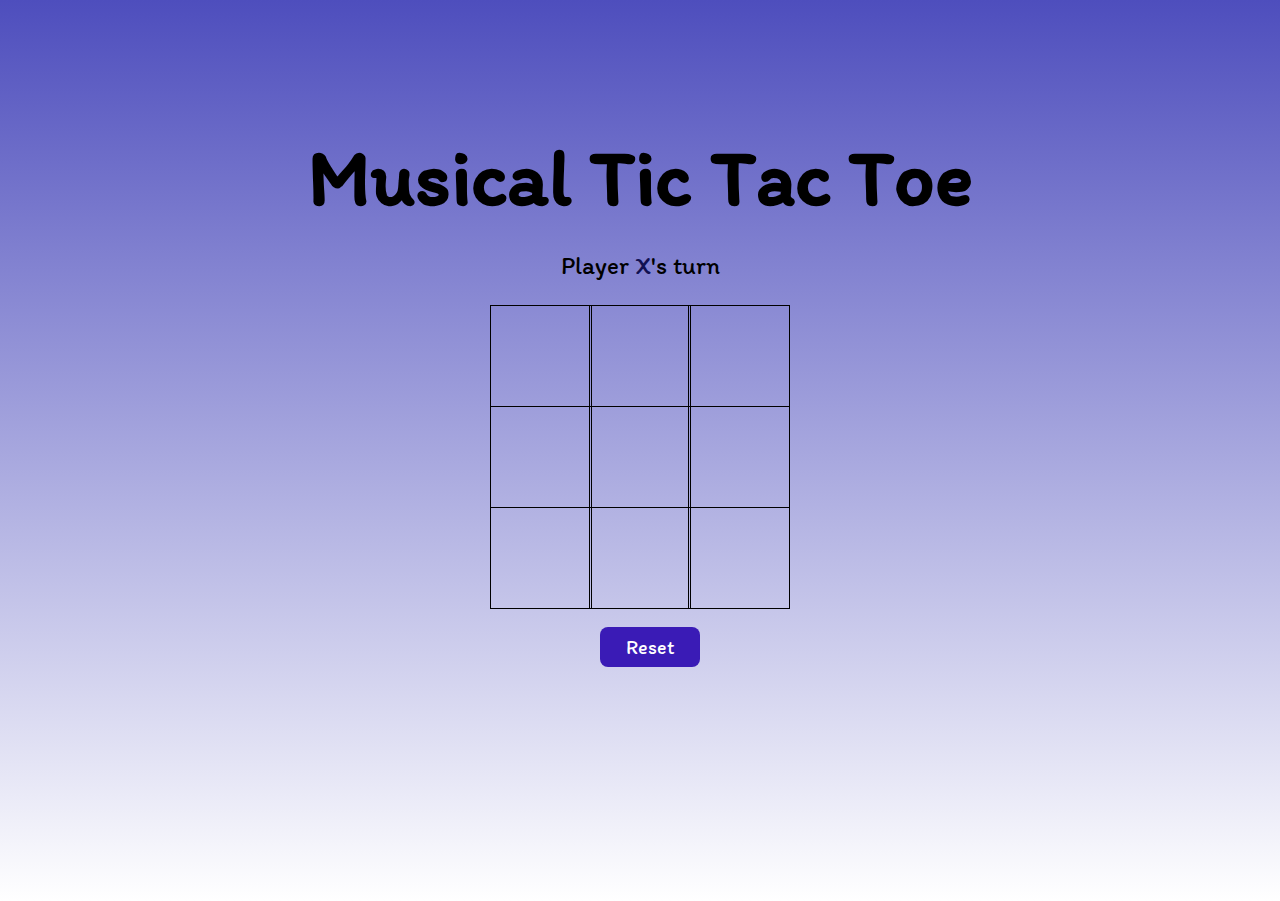
<file: index.html>
<html lang="en">
<head>
    <meta charset="UTF-8">
    <meta http-equiv="X-UA-Compatible" content="IE=edge">
    <meta name="viewport" content="width=device-width, initial-scale=1.0">
    <link rel="stylesheet" href="style.css">
    <link rel="preconnect" href="https://fonts.gstatic.com">
    <link href="https://fonts.googleapis.com/css2?family=Itim&display=swap" rel="stylesheet">
    <script src="./index.js"></script>
    <title>Tic-Tac-Toe</title>
</head>
<body>
    <main class="background">
        <section class="titleofpage">
            <h1>Musical Tic Tac Toe</h1>
        </section>
        <section class="display">
            Player <span class="display-player playerX">X</span>'s turn
        </section>
        <section class="container">
            <div class="tile"></div>
            <div class="tile"></div>
            <div class="tile"></div>
            <div class="tile"></div>
            <div class="tile"></div>
            <div class="tile"></div>
            <div class="tile"></div>
            <div class="tile"></div>
            <div class="tile"></div>
        </section>
        <section class="display announcer hide"></section>
        <section class="controlsofpage">
            <button id="reset">Reset</button>
        </section>
    </main>
</body>
</html>
</file>
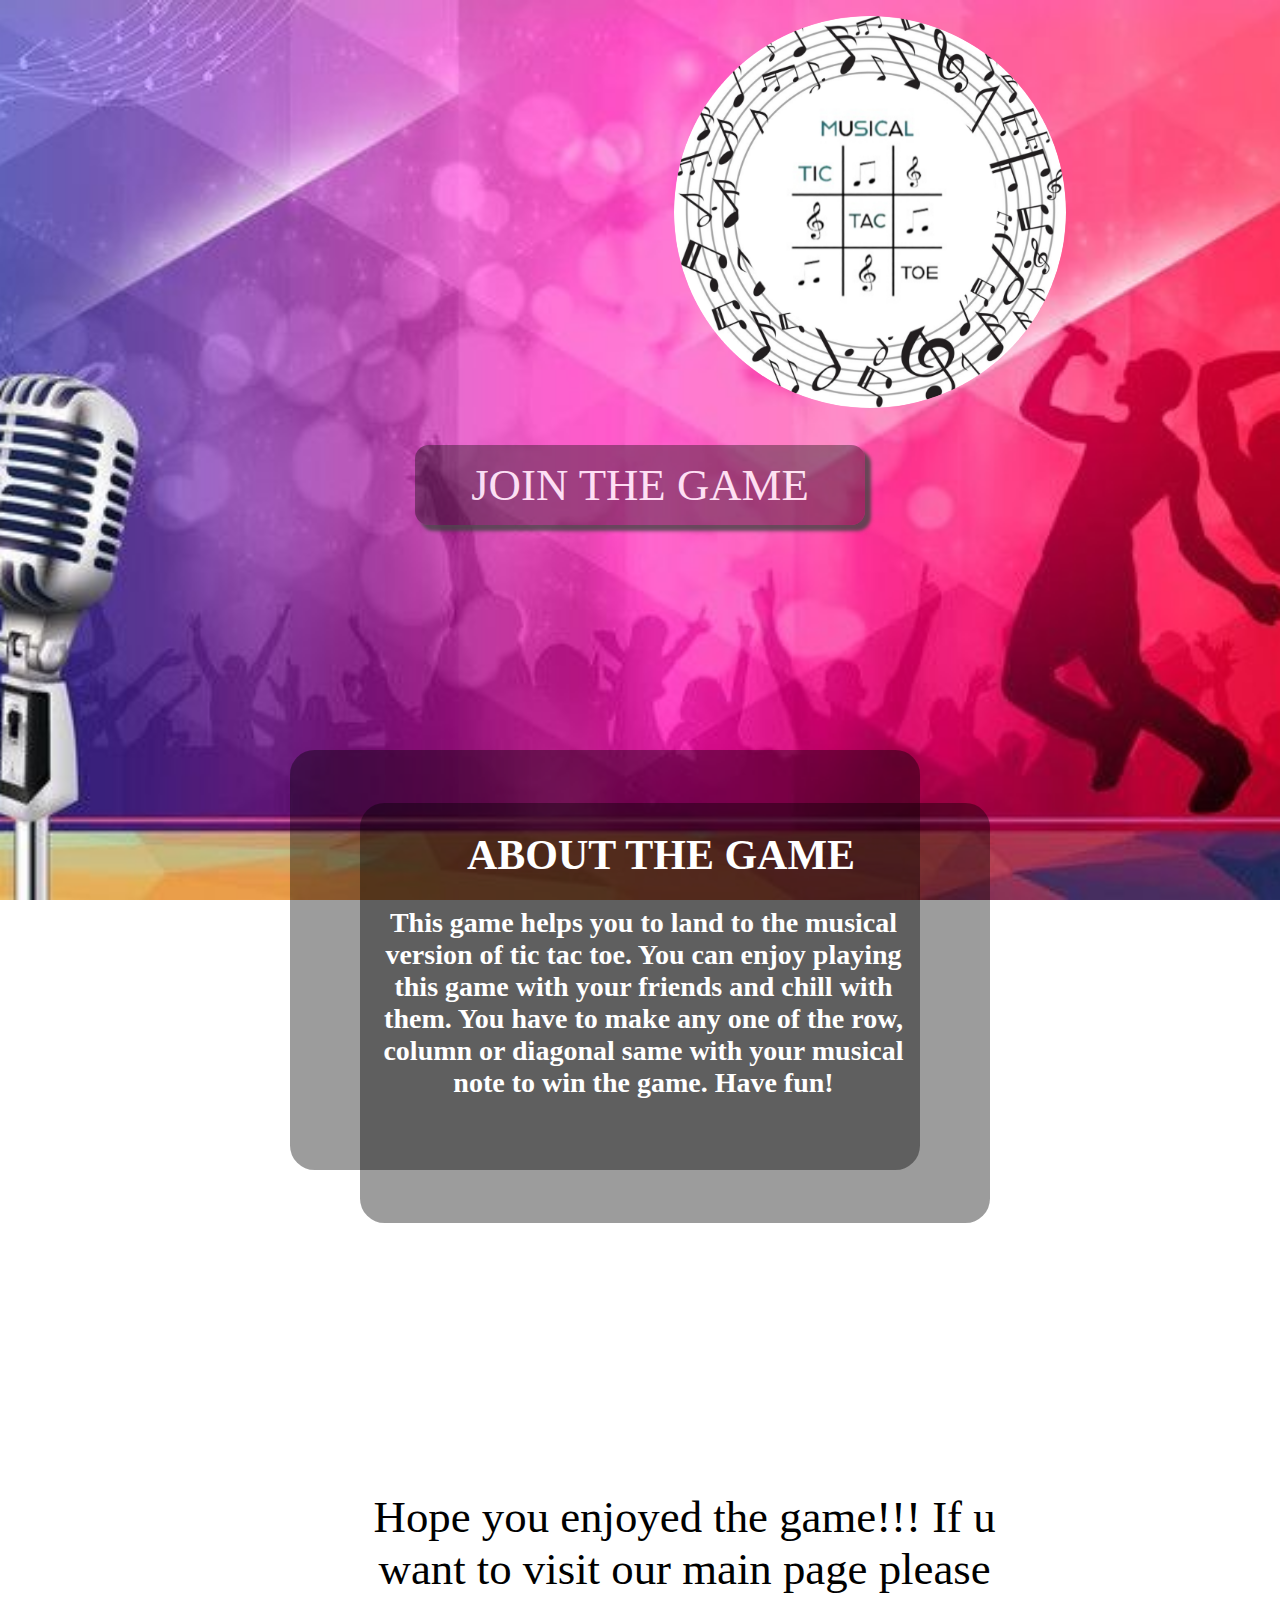
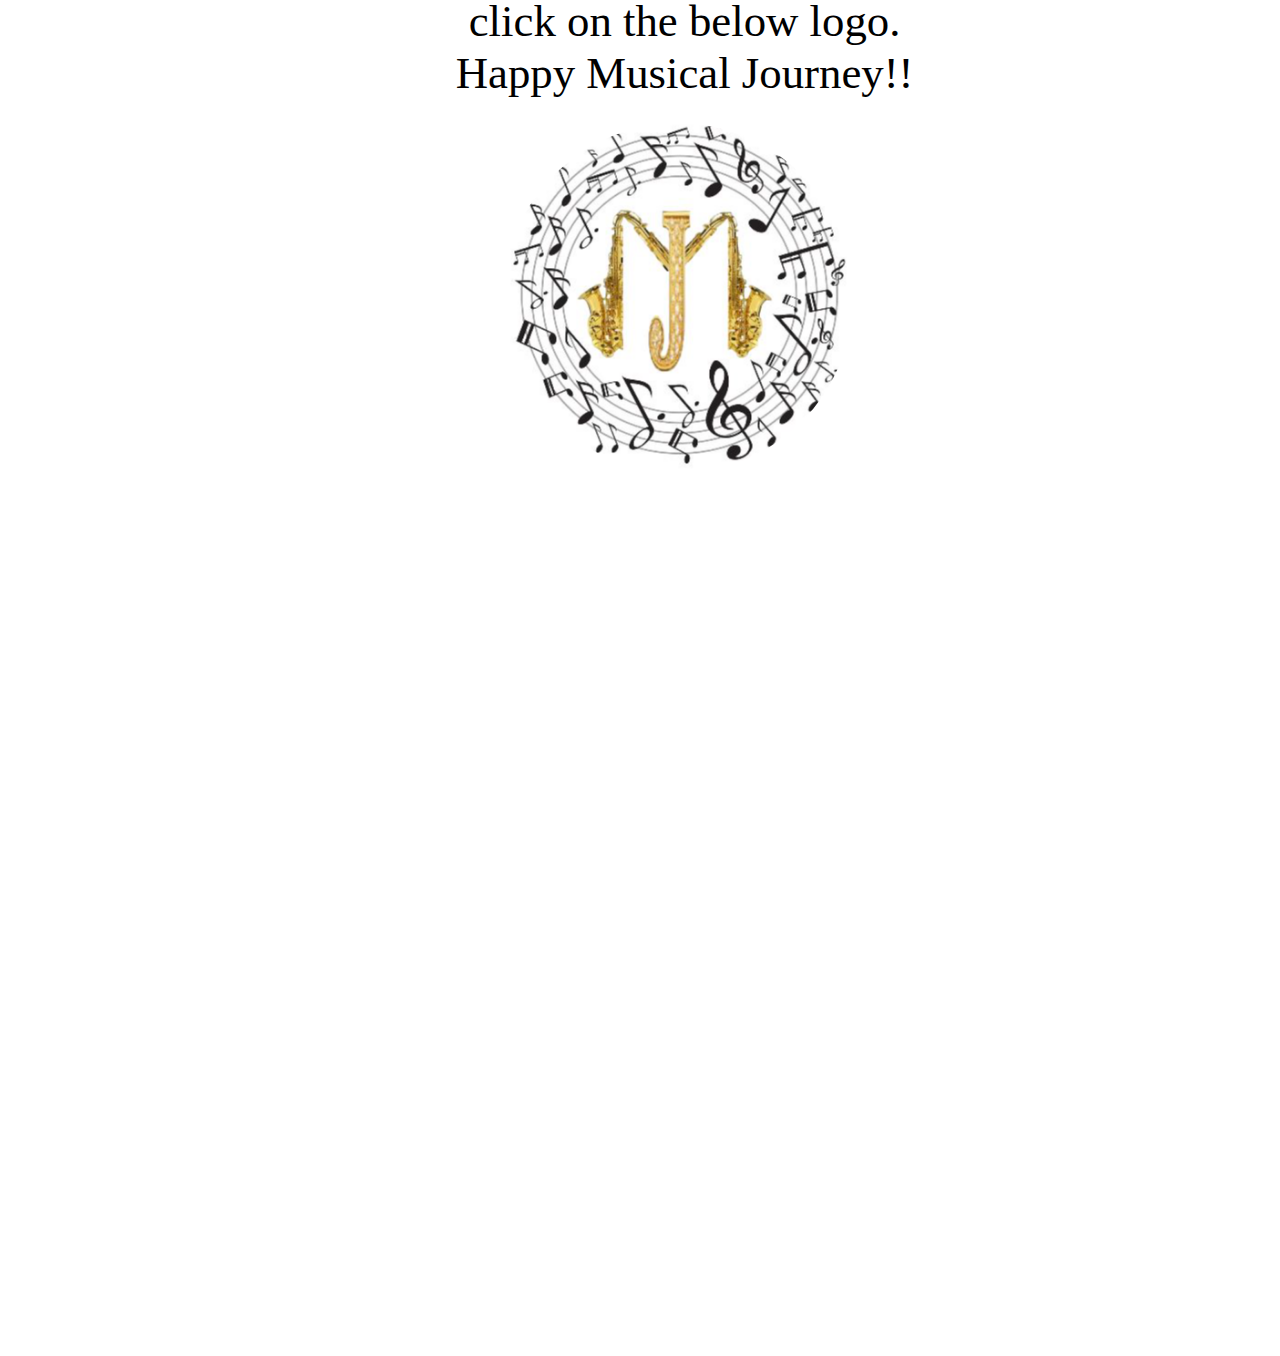
<file: antakshari.html>
<!DOCTYPE html>
<html lang="en">
<head>
    <meta charset="UTF-8">
    <meta http-equiv="X-UA-Compatible" content="IE=edge">
    <meta name="viewport" content="width=device-width, initial-scale=1.0">
    <title>AntakshariONE</title>
    <link rel="stylesheet" href="antakshari.css">
</head>
<body>
    <div id="imgc">
        <img src="Images/logo/tictac.png" class="AntakONE">
    </div>
    <div id="imgc2"><a href="index.html"><div class="create">JOIN THE GAME</div></a></div>

    

    <br><br><br><br><br>
    <br><br><br><br><br>

    <section>
        <div class="container" id="sec7">
        <div class="left">
            </div>
            <div class="right2">
                <div class="antaksharipage"> 
                    <h1 >ABOUT THE GAME</h1>
                    <h2 >This game helps you to land to the musical version of tic tac toe. You can enjoy playing this game with your friends and chill with them. You have to make any one of the row, column or diagonal same with your musical note to win the game. Have fun! </h2></div>
            </div>
            </div>
         </div>
        </div>
    </section>



    <br><br>
    <br><br><br> 
    <br><br><br><br><br>
    <br><br><br> 
    <br><br><br><br><br>






<div class="AntakFinal">Hope you enjoyed the game!!!
    If u want to visit our main page please click on the below logo.<br>
    Happy Musical Journey!! </div>
<br><br>
    <div class="FinalImage">
        <a href="final.html">  
        <img src="Images/logo.png" class="FinalKHTM" id="FinalKHTM"></a>
    </div>
</body>
</html>
</file>
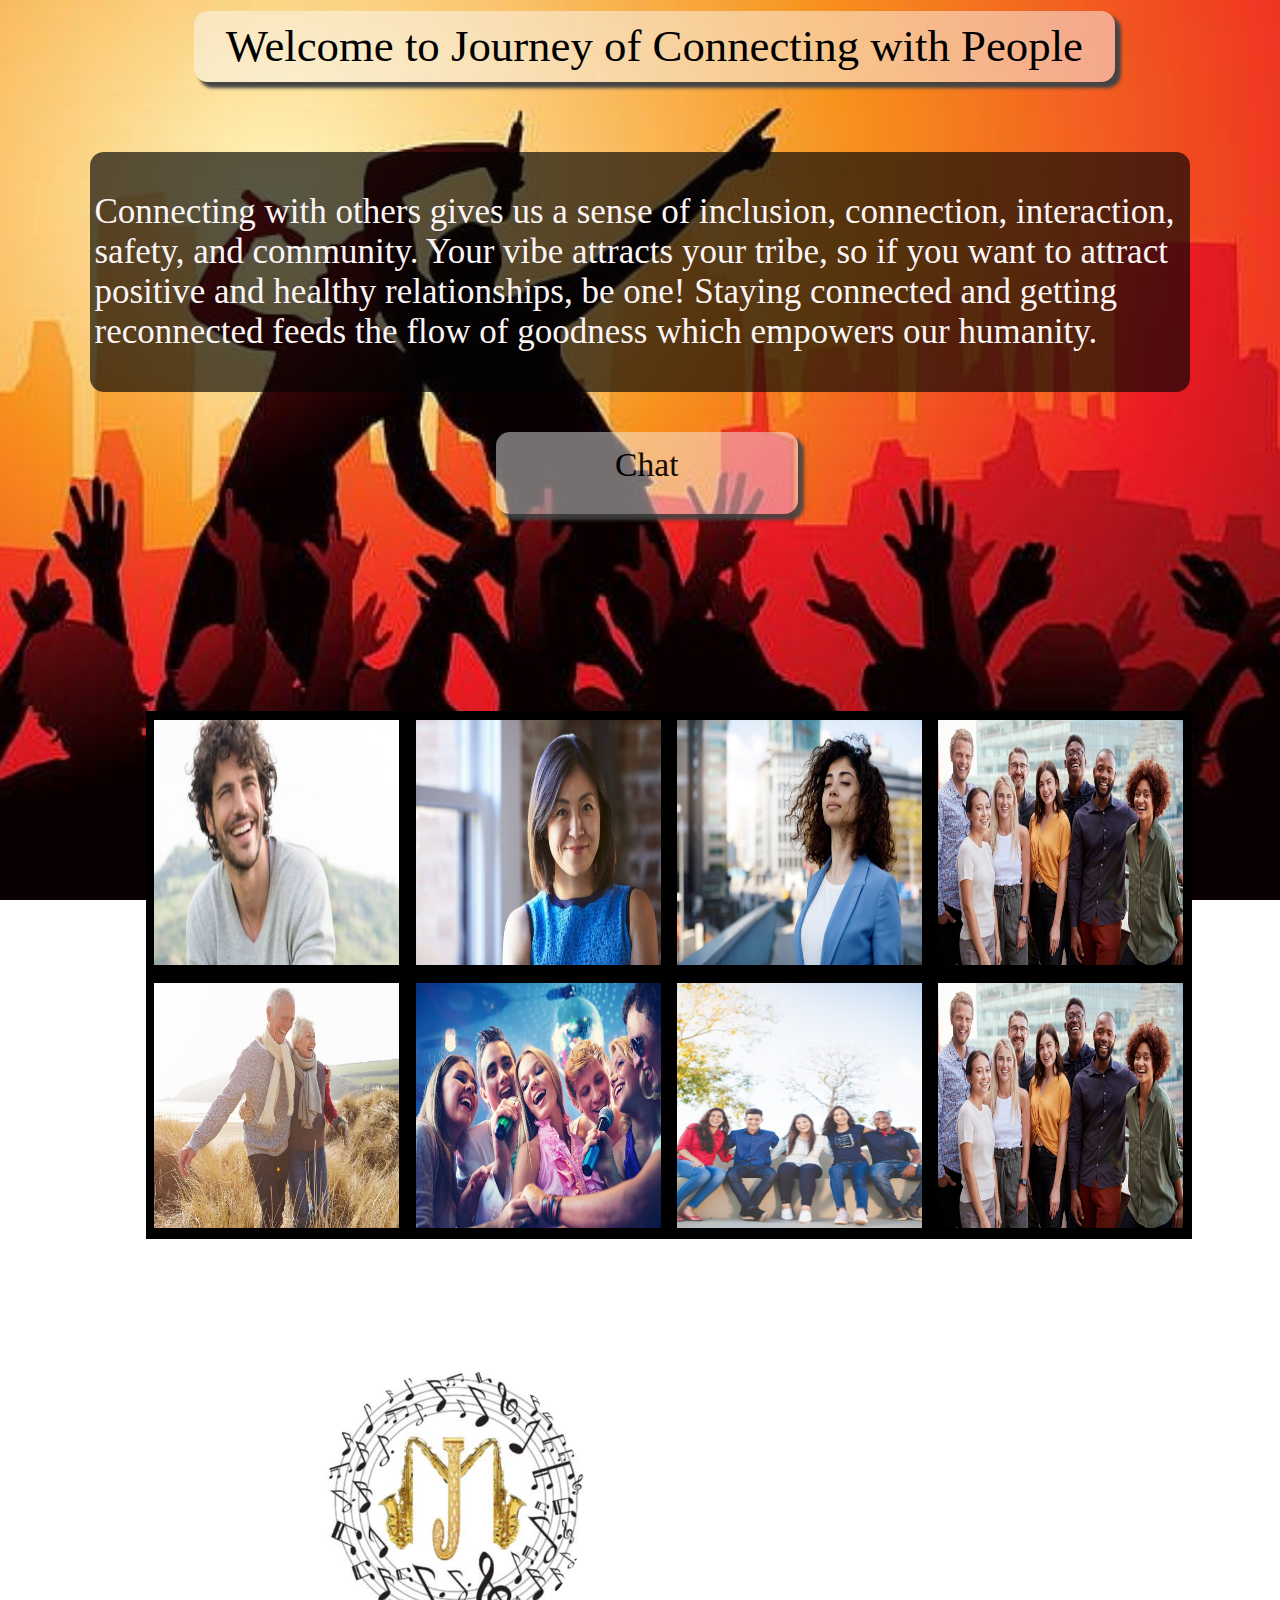
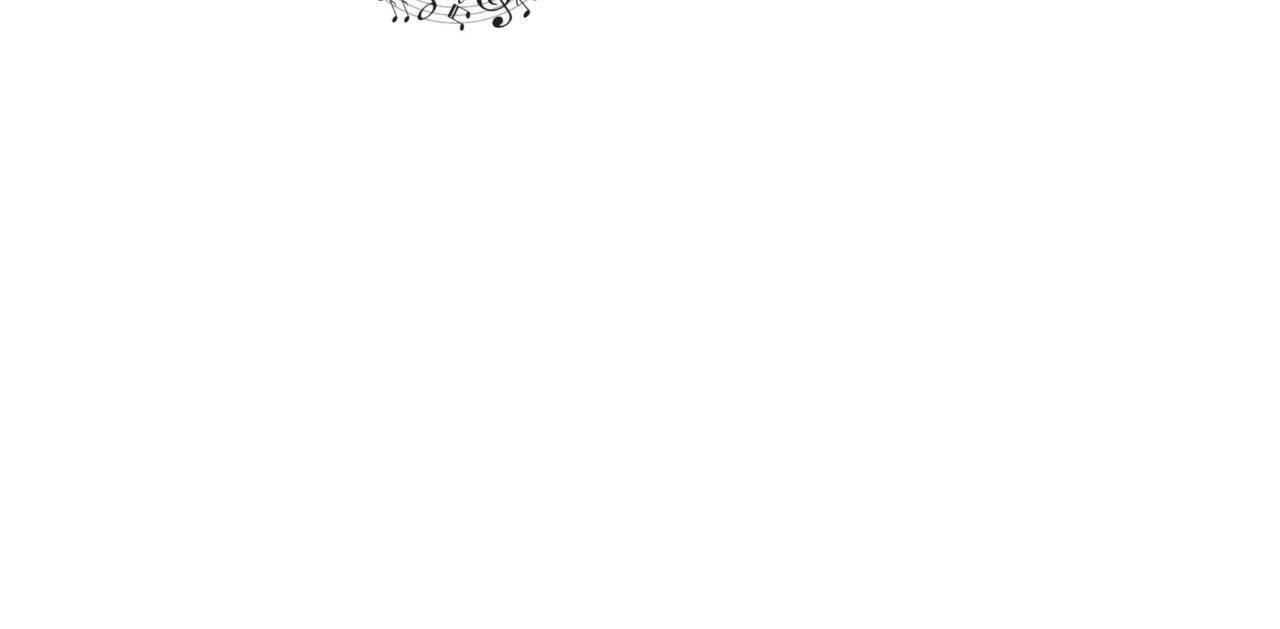
<file: connectwithpeople.html>
<!DOCTYPE html>
<html lang="en">
<head>
    <meta charset="UTF-8">
    <meta http-equiv="X-UA-Compatible" content="IE=edge">
    <meta name="viewport" content="width=device-width, initial-scale=1.0">
    <title>Singers</title>
    <link rel="stylesheet" href="connectwithpeople.css">
</head>
<body>
   <div class="start">
       <!-- <p> -->
       Welcome to Journey of Connecting with People
    <!-- </p> -->
</div> 
<div class="vibetogether1"><p id="vibetogether">Connecting with others gives us a sense of inclusion, connection, interaction, safety, and community. Your vibe attracts your tribe, so if you want to attract positive and healthy relationships, be one! Staying connected and getting reconnected feeds the flow of goodness which empowers our humanity.</p></div>
  <a href="zerokata.html"><div class="chat">Chat</div></a> 
   
  
   
   <br><br><br><br><br>
  
   <div class="grid">
   <!-- <div> -->
       <table style="background-color:black" cellspacings="0">
           <tr>
               <td>
       <div class="each">
           <img src="Images/SecondPhoto.jpeg" class="photo"> 
       </div>
    </td>
    <td>
       <div class="each">
           <img src="Images/ThirdPhoto.jpeg" class="photo">
       </div>
    </td>
    <td>
       <div class="each">
           <img src="Images/FourthPhoto.jpeg" class="photo">
       </div>
    </td>
    <td>
       <div class="each">
           <img src="Images/FifthPhoto.jpeg" class="photo">
       </div>
    </td>
    </tr>
    <!-- </table> -->
   <!-- </div> -->
   <!-- <div> -->
       <!-- <table  cellspacings="0"> -->
      <tr>
          <td>
       <div class="each">
           <img src="Images/SixthPhoto.jpeg" class="photo">
       </div>
    </td>
    <td>
       <div class="each">
           <img src="Images/SeventhPhoto.jpeg" class="photo">
       </div>
    </td>
    <td>
       <div class="each">
           <img src="Images/eighthPhoto.jpg" class="photo">
       </div>
    </td>
    <td>
       <div class="each">
           <img src="Images/ninthphoto.jpg" class="photo">
       </div>
    </td>
       </tr>
    </table>
  
</div>

<br><br><br><br><br><br><br><br><br><br><br><br><br><br><br>
<div>
<div class="LOGOclass">
   <a href="final.html"> <img src="Images/logo.png"  class="logo" id="logo"></a>
</div>
   
<div class="descrip">
    Hope you enjoyed the game!!<br>
    If u want to visit our main page please click on the left logo.<br>
    Happy Musical Journey!!
</div>
</div>
</body>
</html>
</file>
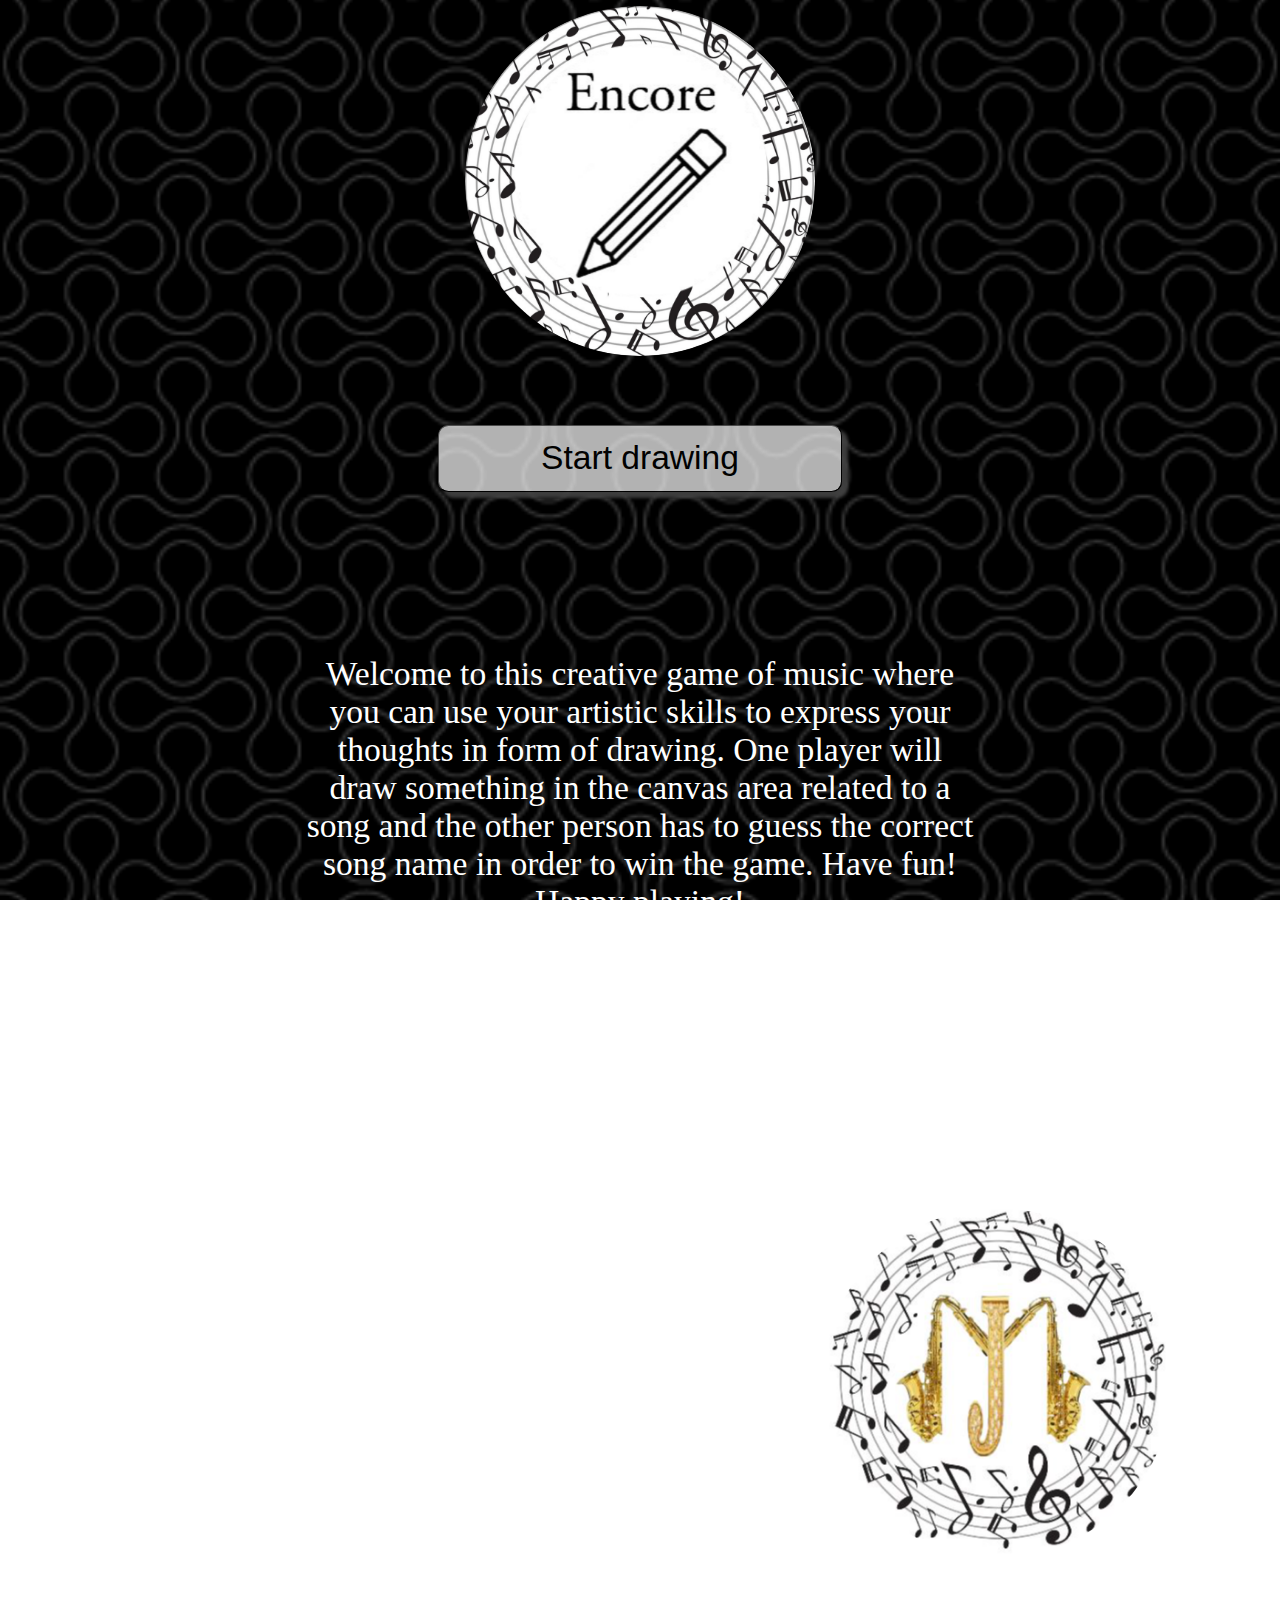
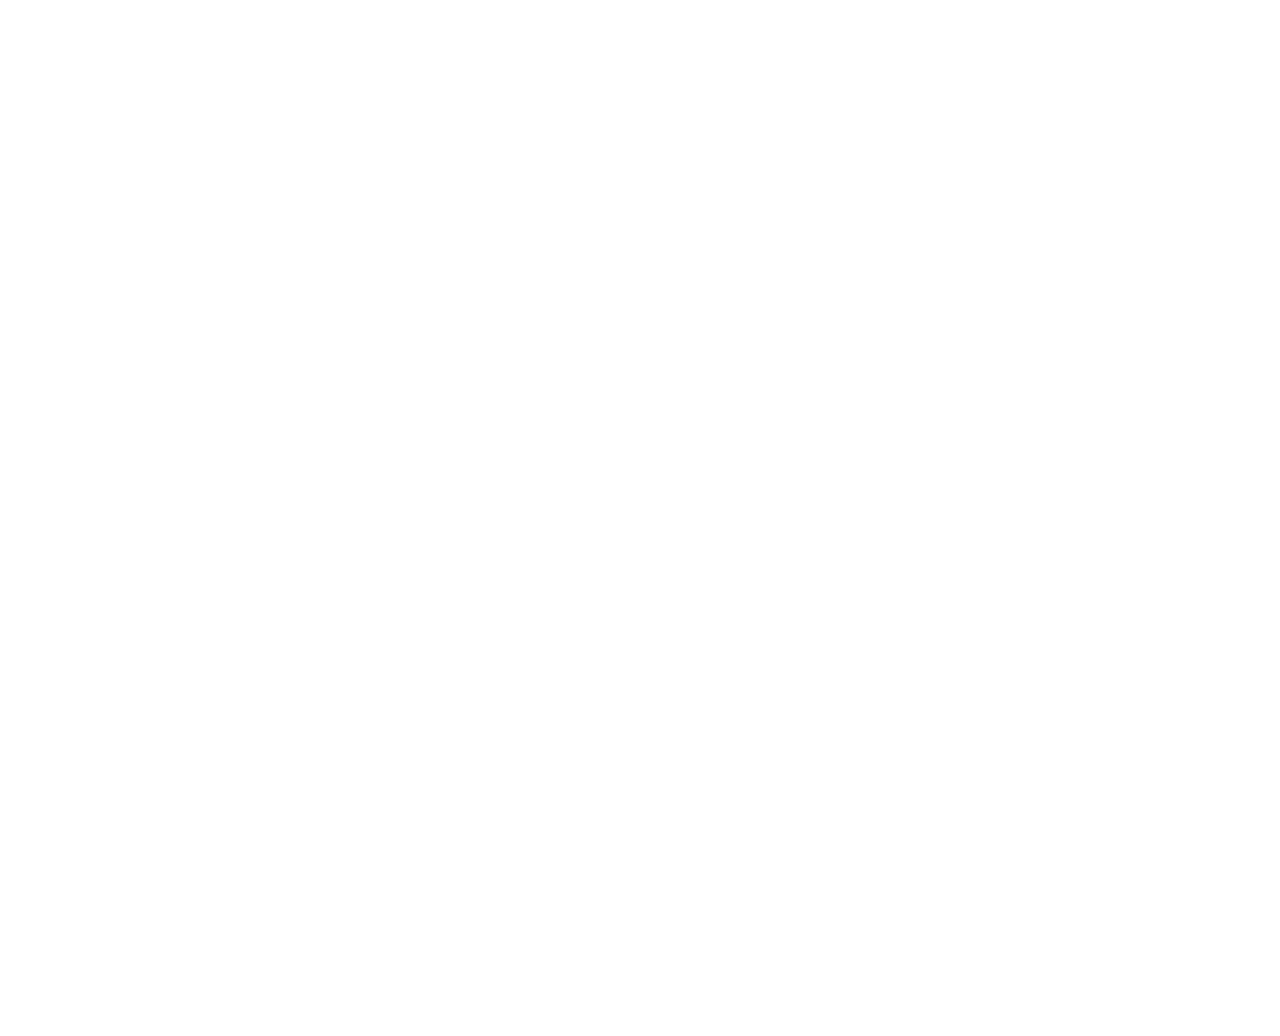
<file: encore.html>
<!DOCTYPE html>
<html lang="en">
<head>
    <meta charset="UTF-8">
    <meta http-equiv="X-UA-Compatible" content="IE=edge">
    <meta name="viewport" content="width=device-width, initial-scale=1.0">
    <title>encoreONE</title>
    <link rel="stylesheet" href="encore.css">
</head>
<body>
    
 <div class = "cont"><img class="log1" src="Images/logo/ENCORE44.png" alt="logo">
</div>
   
    <div class = "cont">
    <a href="scribble.html"><button class="button">Start drawing</button></a><br>
    </div>
   
    <br><br><br><br><br><br><br><br> 
    <div class="bakchodiONE">
        Welcome to this creative game of music where you can use your artistic skills to express your thoughts in form of drawing. One player will draw something in the canvas area related to a song and the other person has to guess the correct song name in order to win the game. Have fun!<br> Happy playing!
    </div>
 
    <br><br><br><br><br><br><br><br> 
   
    <div>
<div class="bakchodiTWO">
    Hope you enjoyed the game!!!
If u want to visit our main page please click on the right logo.<br>
Happy Musical Journey!!
</div>
<div class="FinalImage">
    <a href="final.html">  
    <img src="Images/logo.png" class="FinalKHTM" id="FinalKHTM">
    </a>
</div>
</div>

    <!-- <div class="ThirdPart">
        <img src="ThirdPart.jpeg" class="ThirdPart">
    </div> -->
</div>

<br><br><br><br>


  

</body>
</html>
</file>
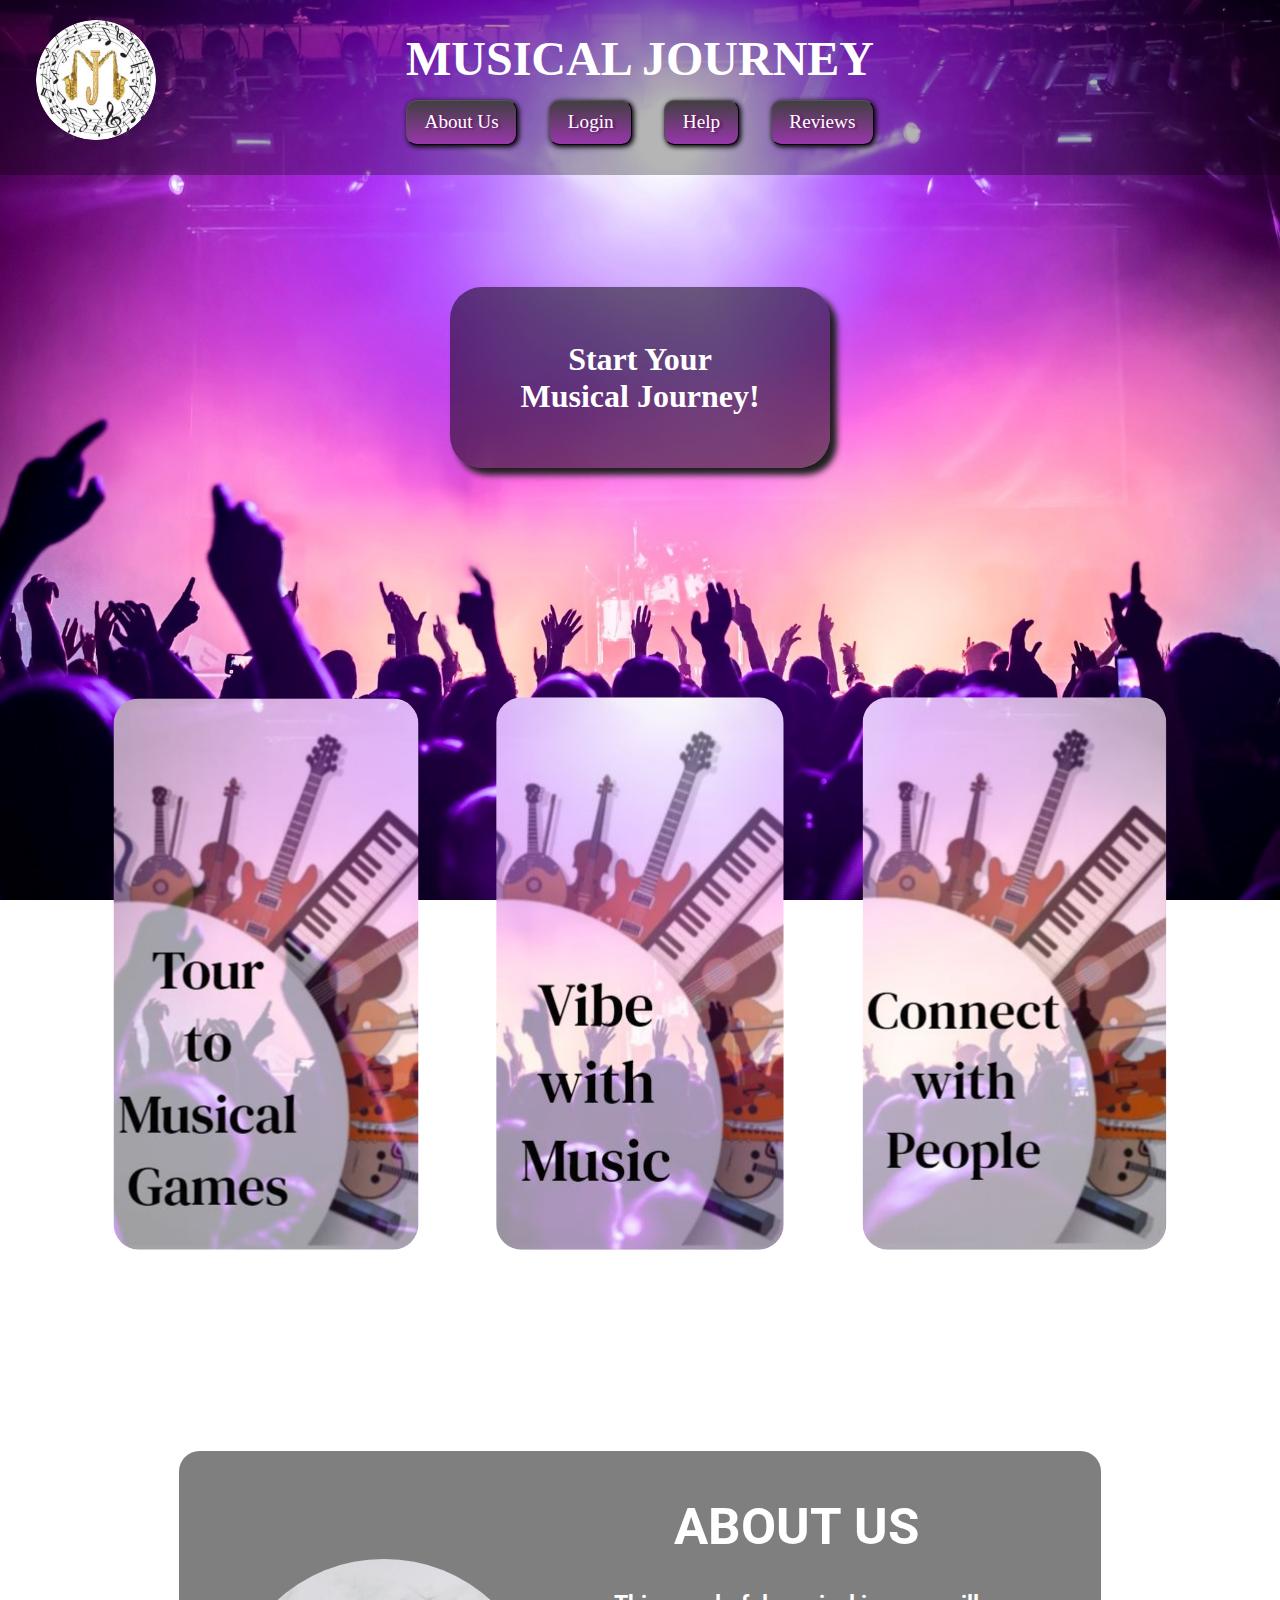
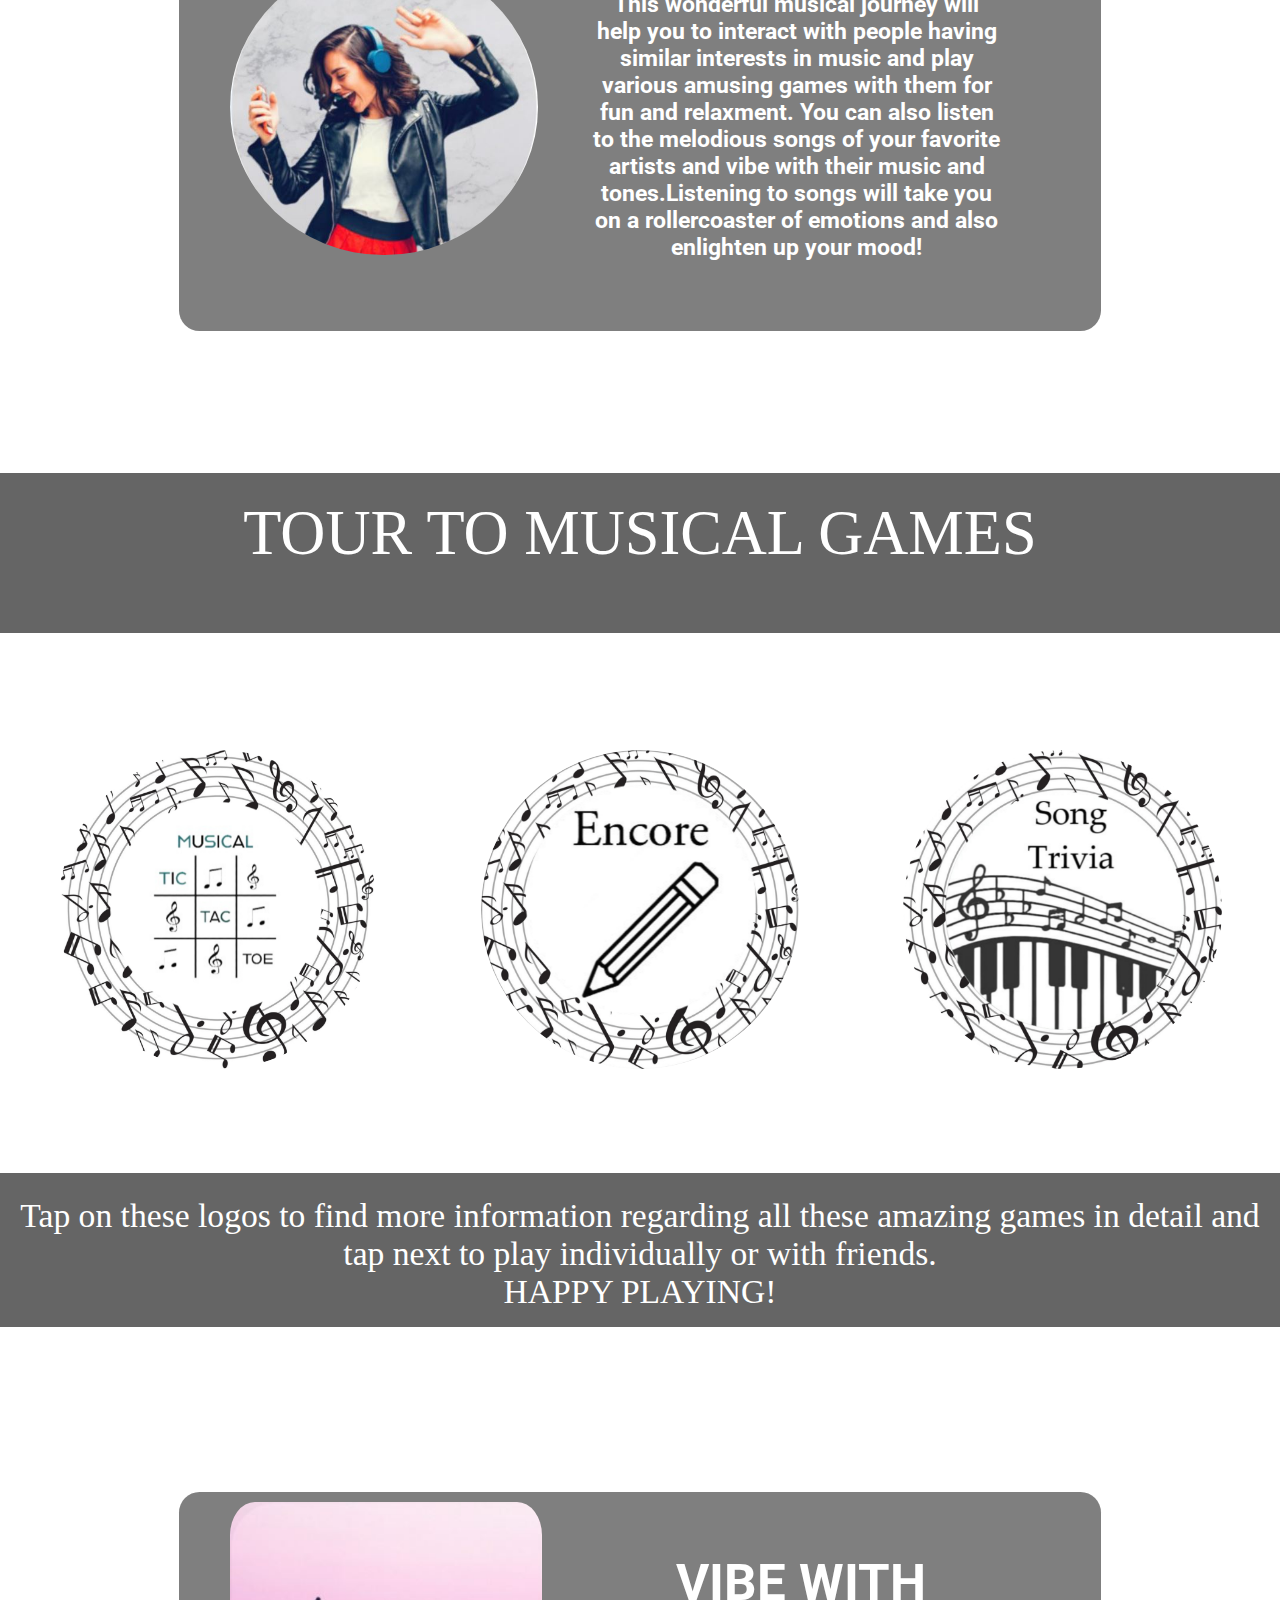
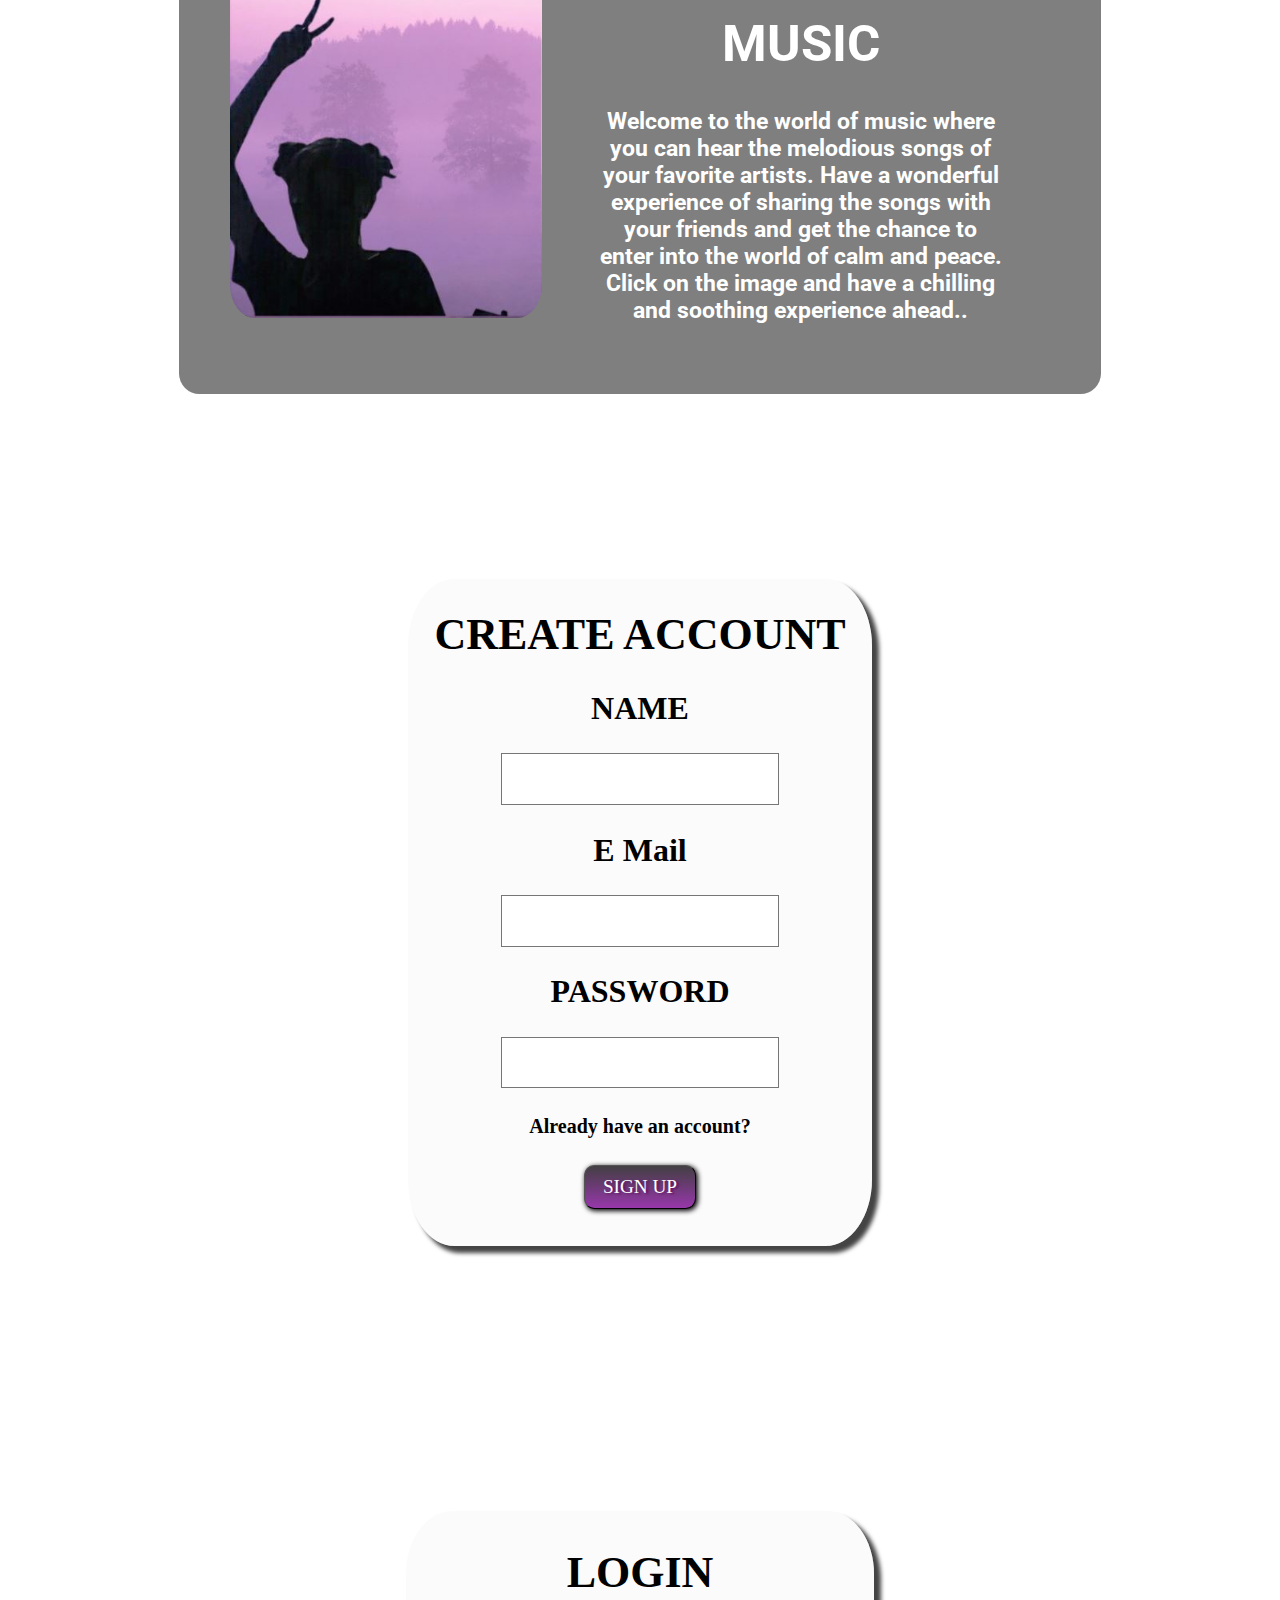
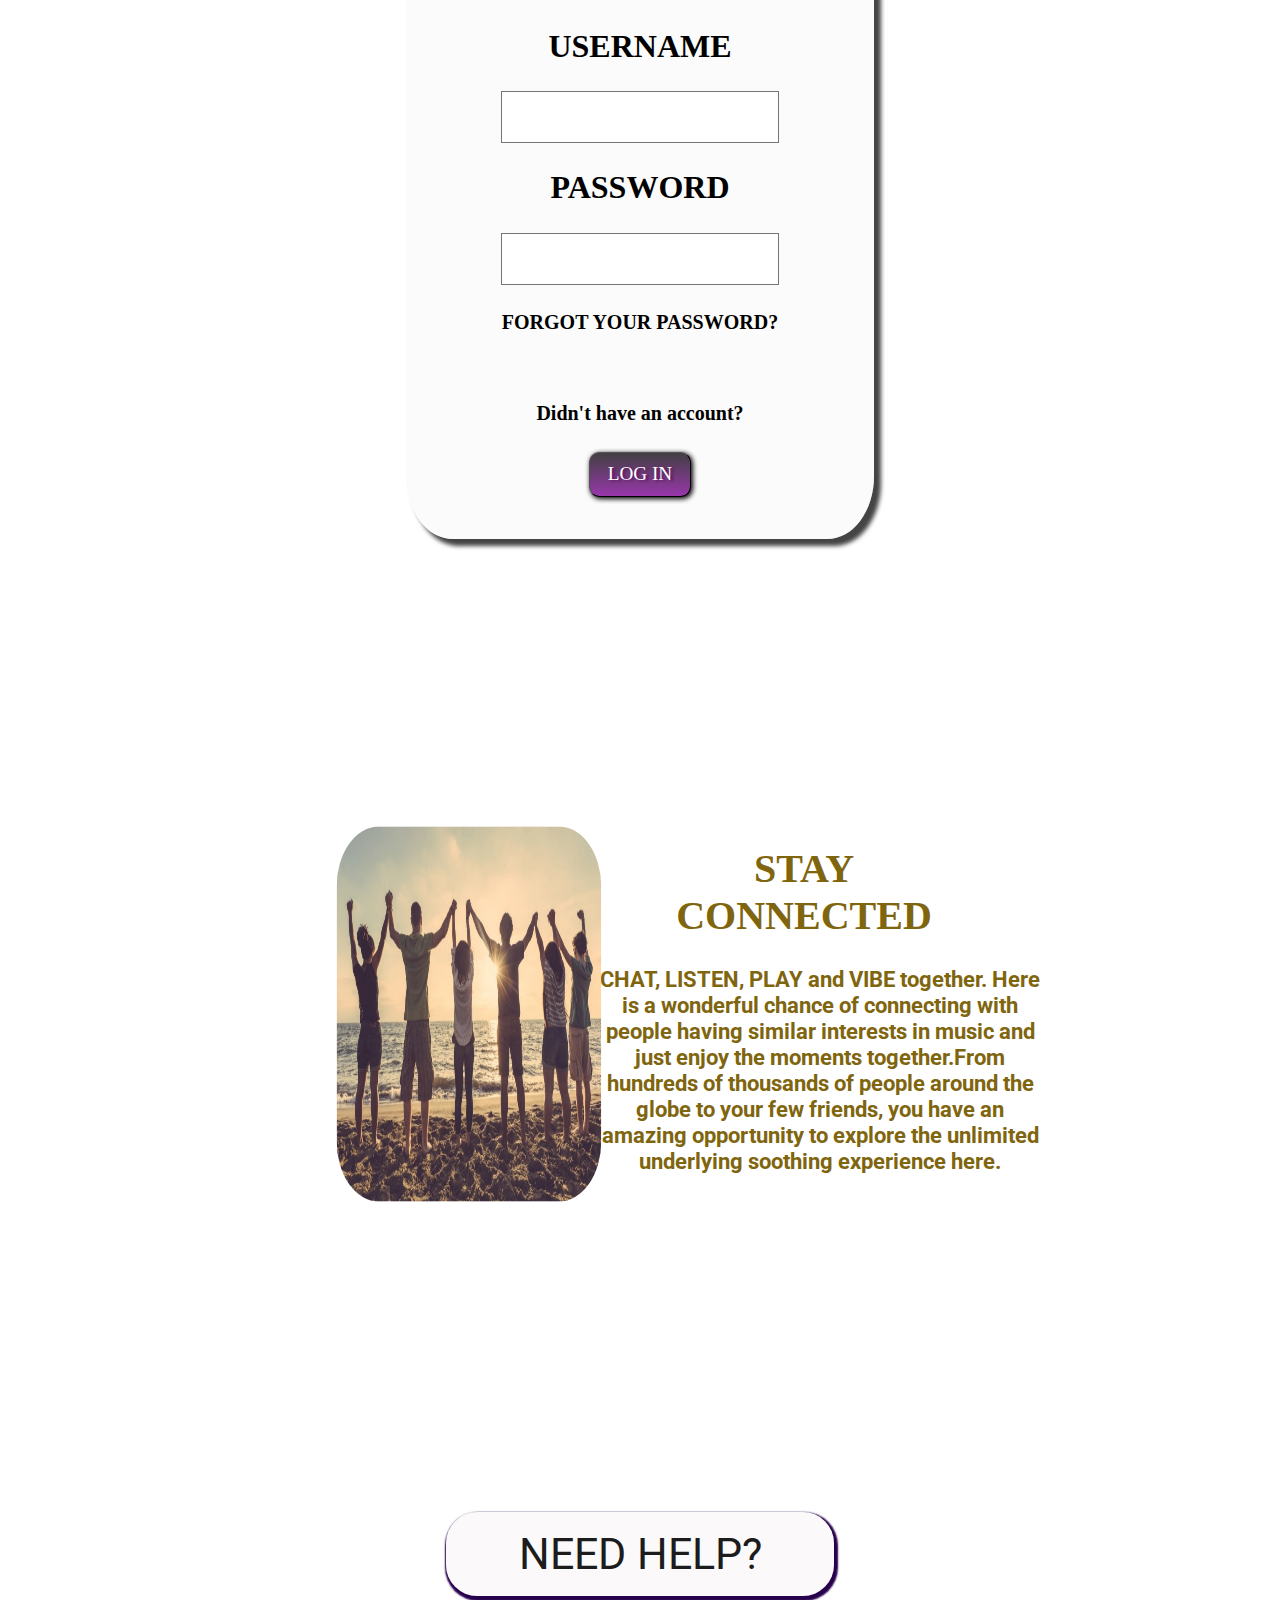
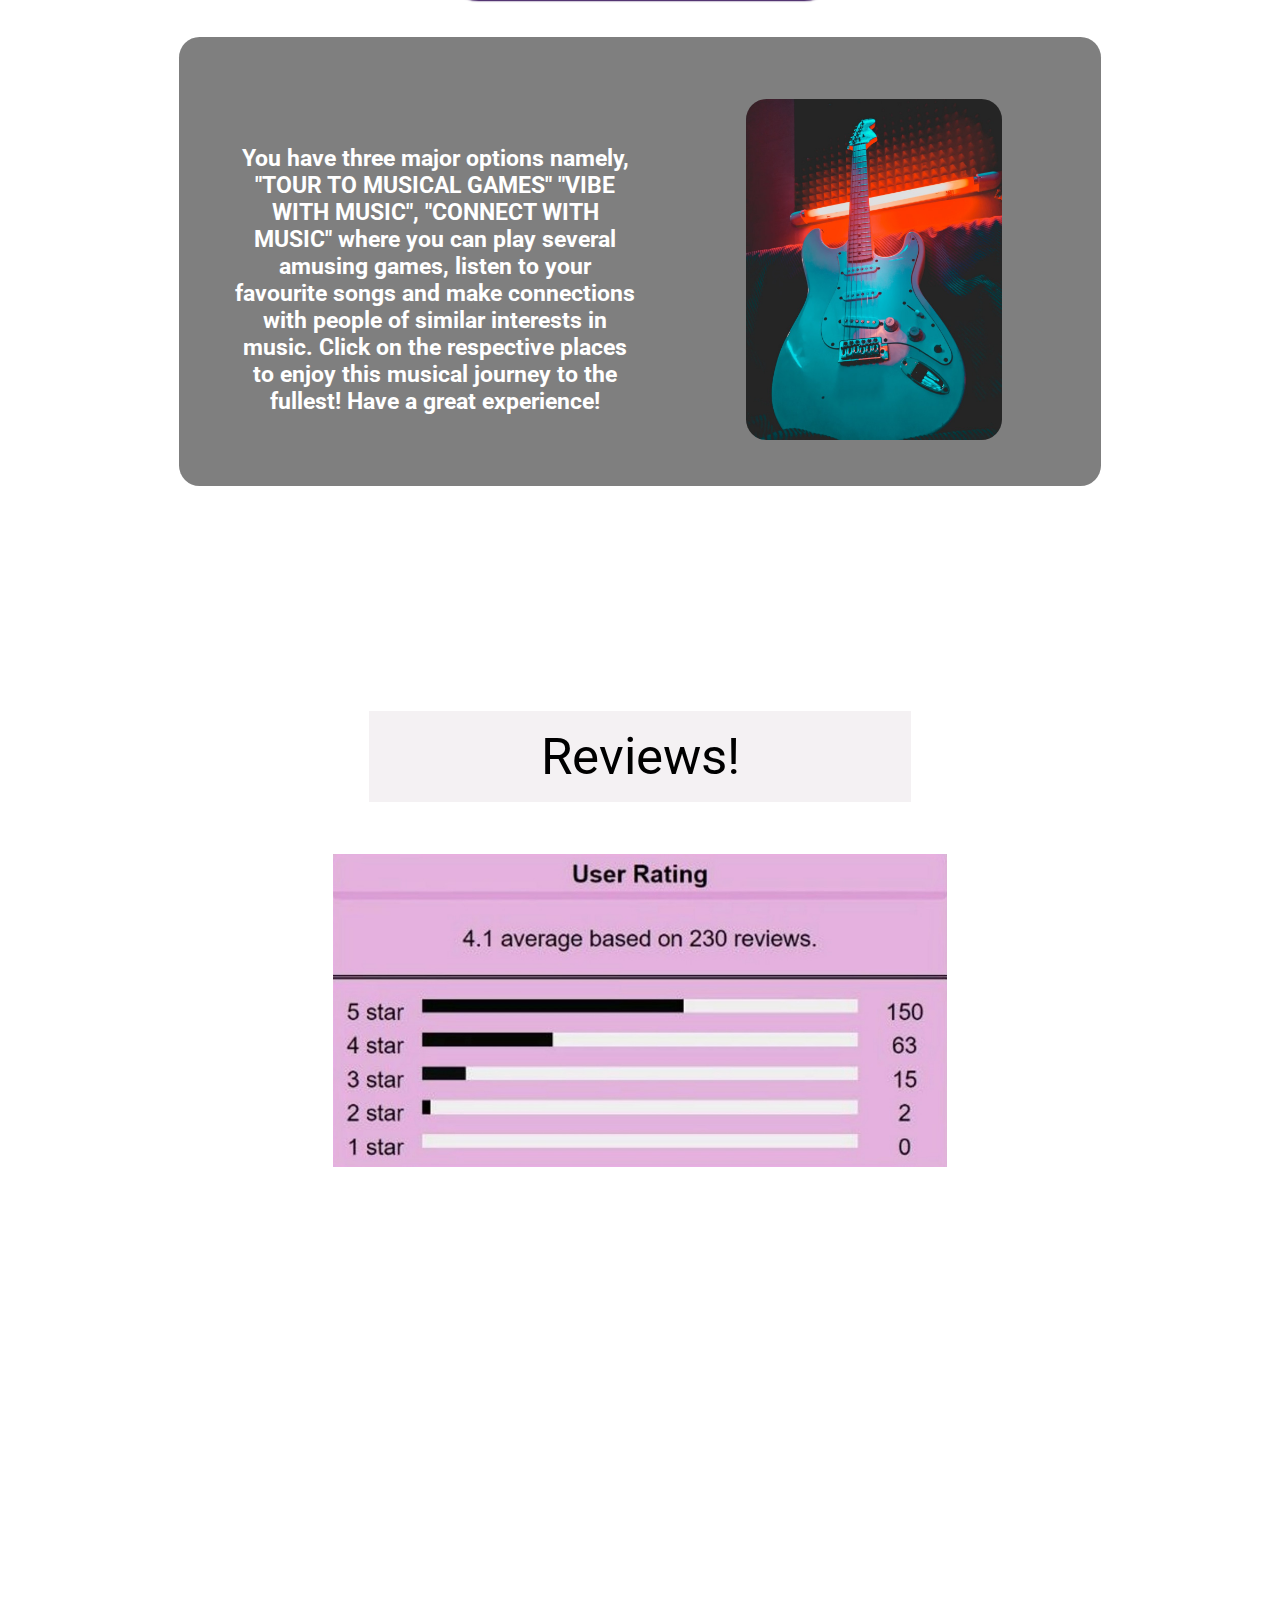
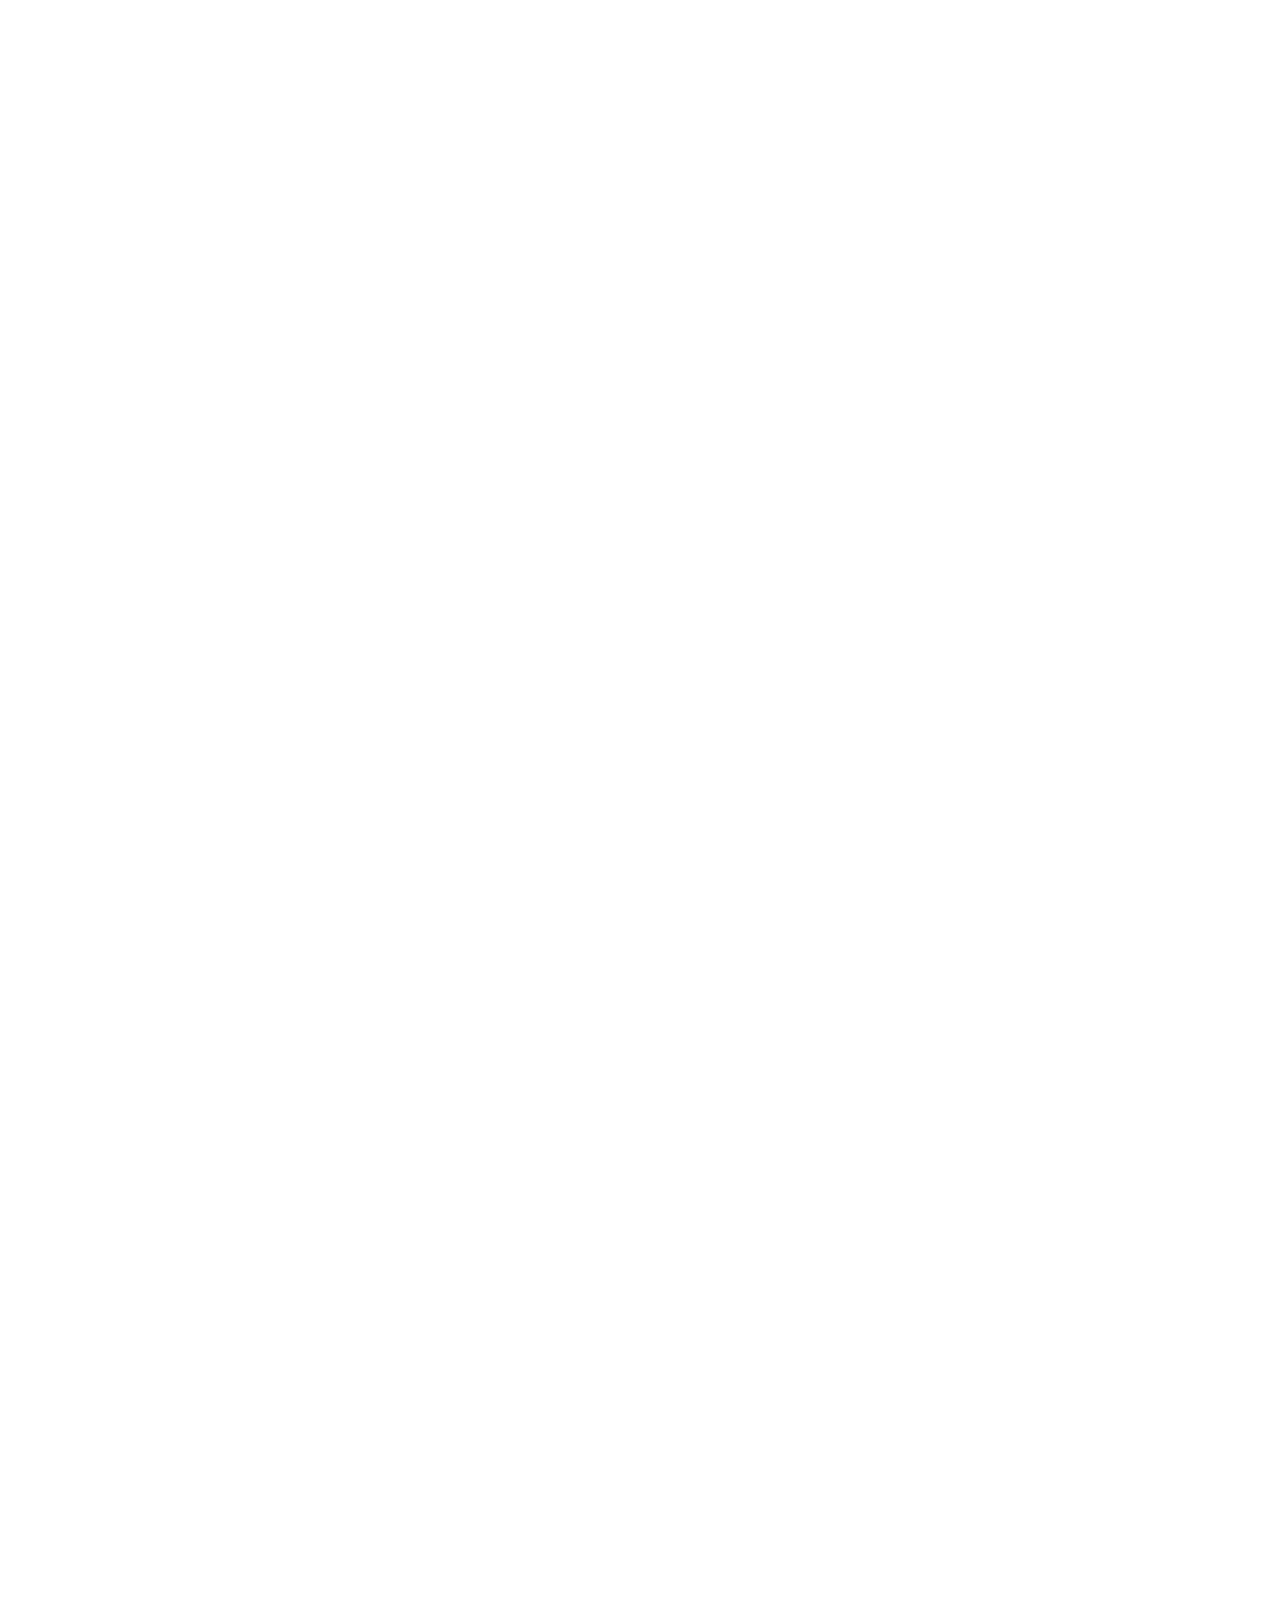
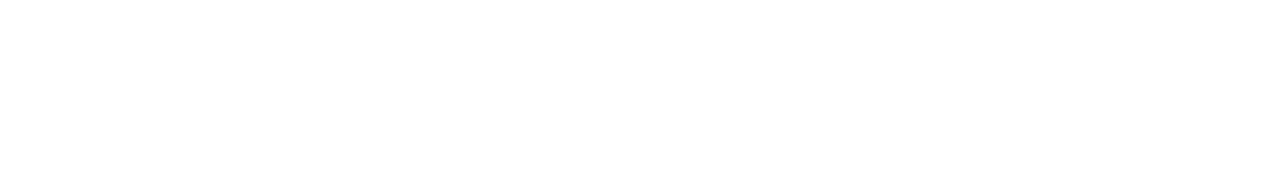
<file: final.html>
<!DOCTYPE html>
<html lang="en">
<head>
    <meta charset="UTF-8">
    <meta http-equiv="X-UA-Compatible" content="IE=edge">
    <meta name="viewport" content="width=device-width, initial-scale=1.0">
    <title>Musical Journey</title>
    <link rel="preconnect" href="https://fonts.googleapis.com">
<link rel="preconnect" href="https://fonts.gstatic.com" crossorigin>
<link href="https://fonts.googleapis.com/css2?family=Roboto&display=swap" rel="stylesheet">
    <link rel="stylesheet" href="./final.css">
</head>
<body>

    <div id="box1">
        <div class="top_container" >
            <img src="Images/logo.png" alt="logo" id="logo">
        <div class="heading">
                <h1 class="welcome">MUSICAL JOURNEY</h1>
            </div>
            <div class="buttons">
                <a href="#desc"><button class="intro_button" style="margin:18px;">About Us</button></a>
                <a href="#sec2"><button class="intro_button" style="margin:18px;">Login</button></a>
                <a href="#hello3"><button class="intro_button" style="margin:18px;">Help</button></a>
                <a href="#sec4"><button class="intro_button" style="margin:18px;">Reviews</button></a>
            
            </div>

            


            </div>

    <div class="First_Heading">
        <a href="#sec0"><h1>Start Your <br> Musical Journey!</h1></a>




        
    
    </div>

    

    <!First page over>
    <br>
    <br>
    <br>
    <br>
    <br>
    <br>
    <br>
    <br>
    <br>
    <br>
    <br>
    <br>
    <br>
    <br>
    <br>
    <br>
    <br>
    <br>
    <br>
    


<!second page start>
    

    <div class="second-page" id="sec0">
    

    <div id="cardc">
        <div class="card">
            <a href="#sec5"><img src="Images/tour to musical games.JPG" alt="Musical Instruments" class="cardi"></a>
        </div>

        <div class="card">
            <a href="#sec9"><img src="Images/vibe with music.JPG" alt="Musical Instruments" class="cardi"></a>
        </div>

        <div class="card">
            <a href="#sec7"><img src="Images/connect with people.JPG" alt="Musical Instruments" class="cardi"></a>
        </div>
    </div>

</div>


    <!second page end>
    <br>
    <br>
    <br>
    <br>
    <br>
    <br>
    <br>
    <br>
    <br>
    <br>
    


    <!-- third page starts -->
    

        <div id="cont">
            <div id= "imgc">
                <img src="Images/WhatsApp Image 2022-03-06 at 5.05.34 PM.jpeg">
            </div>

            <div id="desc">
                <h1>ABOUT US</h1>
            <h2>This wonderful musical journey will help you to interact with people having similar interests in music and play various amusing games with them for fun and relaxment. You can also listen to the melodious songs of your favorite artists and vibe with their music and tones.Listening to songs will take you on a rollercoaster of emotions and also enlighten up your mood!</h2>
            </div>
        </div>


        <!-- third page ends -->

        <br>
    <br>
    <br>
    <br>
    <br>
    <br>
    <br>
    <br>
    <br>
    <br>
    




        <!-- <fourth page start> -->

        <div class="page_heading" id="sec5">TOUR TO MUSICAL GAMES</div>
        <br>
        <br>
        <br>
        <br>
        <br>
        <br>
        <br>
        

        <div class="logos">
            <div class="rowpage">
                <div class="columnpage" id="columnpage">
                    <a href="antakshari.html"><img class="sakshi"
                        src="Images/logo/tictac.png" alt="antakshari" style="width:100%" ></a>
                </div>
                <div class="columnpage" id="columnpage">
                    <a href="encore.html"><img class="sakshi" src="Images/logo/ENCORE44.png" alt="encore" style="width:100%" ></a>
                </div>
                <div class="columnpage"  id="columnpage">
                    <a href="songtrivia1.html"><img class="sakshi" src="Images/logo/songtrivia4.png" alt="song trivia" style="width:100%" ></a>
                </div>
            </div>
        </div>
        
        <div class="bottom">Tap on these logos to find more information regarding all these amazing games in detail and tap next to play individually or with friends.
            <br>
            HAPPY PLAYING!
        </div>
    </div>



   <!-- <fourth page end> -->

        <br>
        <br>
        <br>
        <br>
        <br>
        <br>
        <br>
        <br>
        <br>
        <br>
        <br>
        

   <!-- FIFTH PAGE BEGINS -->
   <!-- <div class="vibingwithmusic" id="sec6">  
     <h1>VIBE WITH MUSIC</h1>
    <h2>Listening and vibing are everything!!!
        <br>Welcome to the world of music where you can hear the melodious songs of your favorite artists. Have a  wonderful experience of sharing the songs with your friends and get the chance to enter into the world of calm and peace. Click on the image and have a chilling and soothing experience ahead..</br></h2></div>
        <a href="vibewithmusic.html"><img id="img3" src="Images/v.JPG"></div> </a>
</div> -->

<div id="cont">
    <a href="vibewithmusic.html"><div id= "imgcvibewithmusic" >
        <img id="sec9"src="Images/v.JPG" class="ashima" >
    </div></a>

    <div id="desc">
        <h1>VIBE WITH MUSIC</h1>
    <h2>Welcome to the world of music where you can hear the melodious songs of your favorite artists. Have a  wonderful experience of sharing the songs with your friends and get the chance to enter into the world of calm and peace. Click on the image and have a chilling and soothing experience ahead..</h2>
    </div>
</div>




<!-- FIFTH PAGE END -->
       <br>
        <br>
        <br>
        <br>
        <br>
        <br>
        <br>


<!-- SIXTH PAGE STARTS -->
<div id="signup1" class="account">
    <div class="subaccount">
<h1 class="createAccount">CREATE ACCOUNT</h1>
<form class="box" action="final.html" method="POST">
<h2 class="write">NAME</h2>

<input type="name" name="" placeholder="" class="SIGNUP">
<h2 class="write">E Mail</h2>
<input type="email" name="" placeholder="" class="SIGNUP">
<h2 class="write">PASSWORD</h2>
<input type="password" name="" placeholder="" class="SIGNUP">
<a href="#sec2"><h4 class="write2">Already have an account?</h4></a>
<input  onclick="myFunction()" class="buttonpage6" type="submit" name="" value="SIGN UP" >
<script>
    function myFunction() {
      document.getElementById("myForm").submit();
  
}
    </script>
</div>
</div>




<!-- SIXTH PAGE ENDS -->



<br>
        <br>
        <br>
        <br>
        <br>
        <br>
        <br>




        <!-- SEVENTH PAGE STARTS -->


        <div class="account2" id="sec2">
            <div class="subaccount2">
    <h1 class="createAccount2">LOGIN</h1>
   
    
    
    
    <h2 class="write3">USERNAME</h2>
    <input type="name" name="" placeholder="" class="SIGNUP">
   
    
    
    <h2 class="write3">PASSWORD</h2>
    <input type="password" name="" placeholder="" class="SIGNUP">
    
    <h4 class="write4">FORGOT YOUR PASSWORD?</h4><br>
    <a href="#signup1"><h4 class="write4">Didn't have an account? </h4></a>
    <input  onclick="myFunction()" class="buttonpage6" type="submit" name="" value="LOG IN" >
    <!-- <button class="buttonpage7">LOGIN</button> -->
    </div>
        </div>


        <!-- SEVENTH PAGE ENDS-->



        <!-- EIGTH PAGE STARTS-->
        <section>
        
          <div class="container" id="sec7">
              
              <div class="left">
                  
                  
              </div>
              <div class="right2">
                  <div class="hellopage8"> 
                      <h1 >STAY<br>CONNECTED</h1>
                      <h2 >CHAT, LISTEN, PLAY and VIBE together. Here is a wonderful chance of
                          connecting with people having similar interests in music and 
                          just enjoy the moments together.From hundreds of thousands of people around the globe to your few friends,
                           you have an amazing opportunity to explore the unlimited underlying soothing experience here.</h2></div>
                           <a href="connectwithpeople.html">     
                  <img id="imge2"src="Images/stayconnected.jpeg" ></a>
              </div>
              </div>
                  
                
                  
                  
                  
                  
                   
  
                  
                 
                  
              </div>
              
          </div>
  
      </section>









        <!-- EIGHT PAGE ENDS -->
        <br>
    <br>
    <br>
    <br>
    <br>
    <br>
    <br>
    <br>
    <br>
    <br>
    
    <!-- 9TH PAGE STARTS -->
    

   
 <div id="hello3" >NEED HELP?</div>

    <div id="cont">
        <div id="descs">
        <h2>You have three major options namely, "TOUR TO MUSICAL GAMES"
            "VIBE WITH MUSIC", 
            "CONNECT WITH MUSIC"
            where you can play several amusing games, listen to your favourite songs and make connections with people of similar interests in music. Click on the respective places to enjoy this musical journey to the fullest!
            Have a great experience!</h2>
        </div>
        <div id= "imgcs">
            <img src="Images/needhelp.jpeg">
        </div>

        
    </div>
    <!-- 9TH PAGE ENDS -->
    <br>
    <br>
    <br>
    <br>
    <br>
    <br>
    <br>
    <br>
    <br>
    <br>
    <br>
    <br>
    <br>
    <br>
    <br>



    <!-- 10TH PAGE START -->

 <div class="page10" id = "sec4">
     <div class="head">
         Reviews!
     </div>
     <div class="review"><img src="Images/reviews3.jpeg"></div>
 </div>
 <br>
    <!-- <div class="textareas">
        <textarea name="Write your review here" rows="4" cols="20" ></textarea>
       <style>textarea { font-size: 27px; }</style> 
    </div>
    <div class="submit"><input type="submit" name="submitInfo" value="Submit"></div> -->

    
      
      <!-- 10TH PAGE END -->

    <br>
    <br>
    <br>
    <br>
    <br>
    <br>
    <br>
    <br>
    <br>
    <br>
    <br>
    <br>
    <br>
    <br>
    <br>


        

    
    

    </body>
</html>
</file>
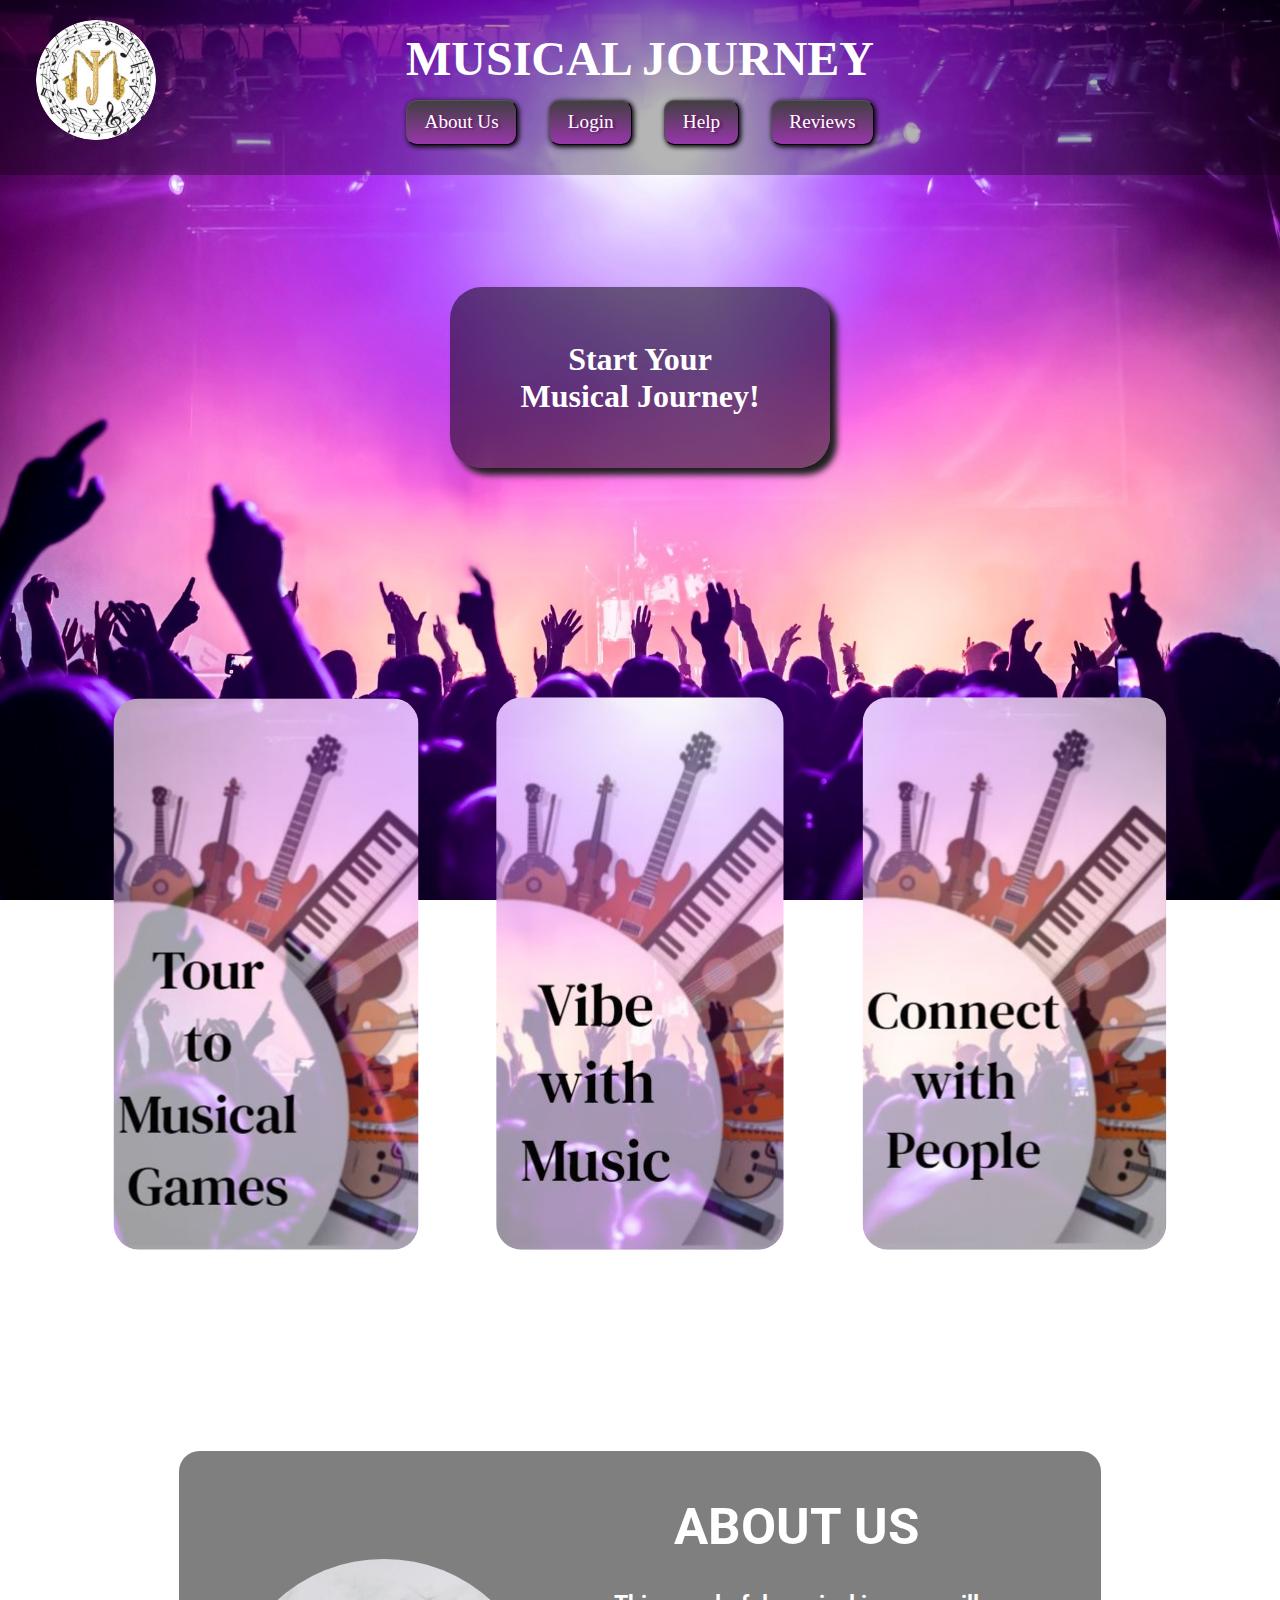
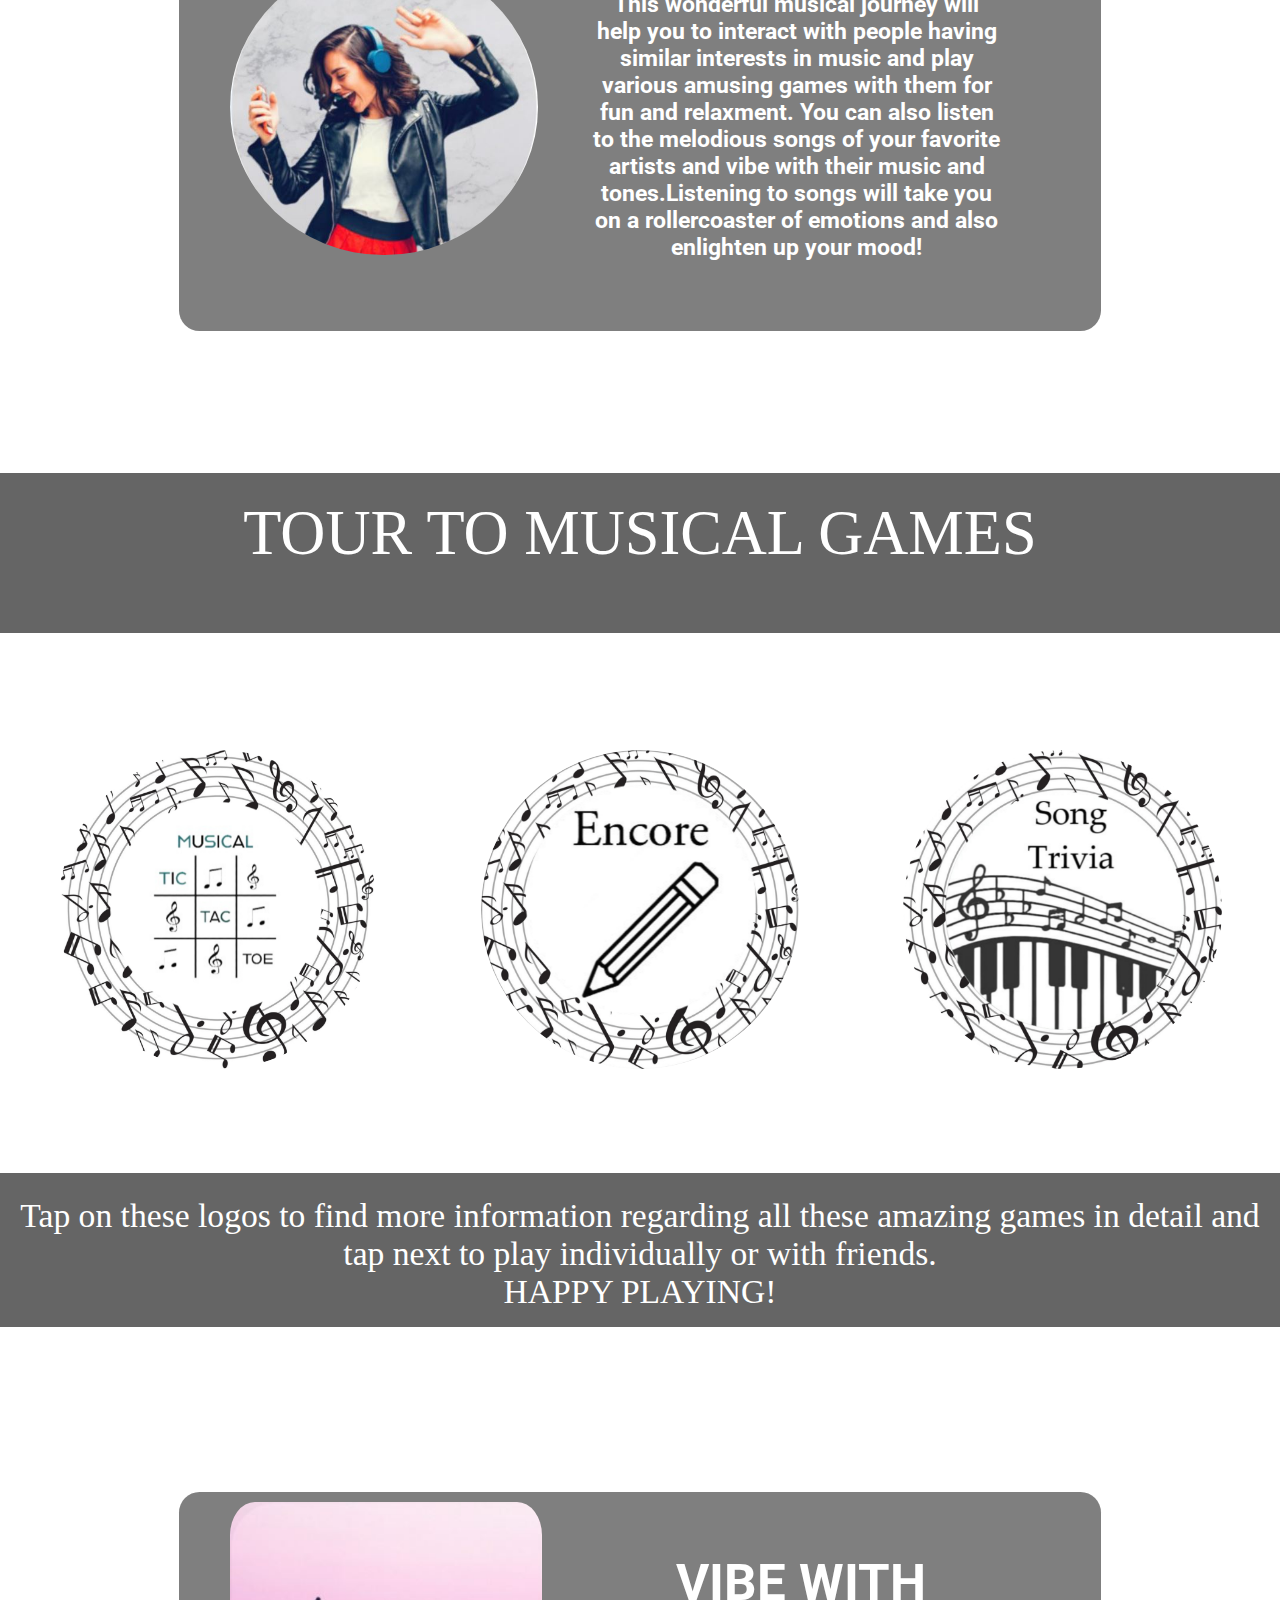
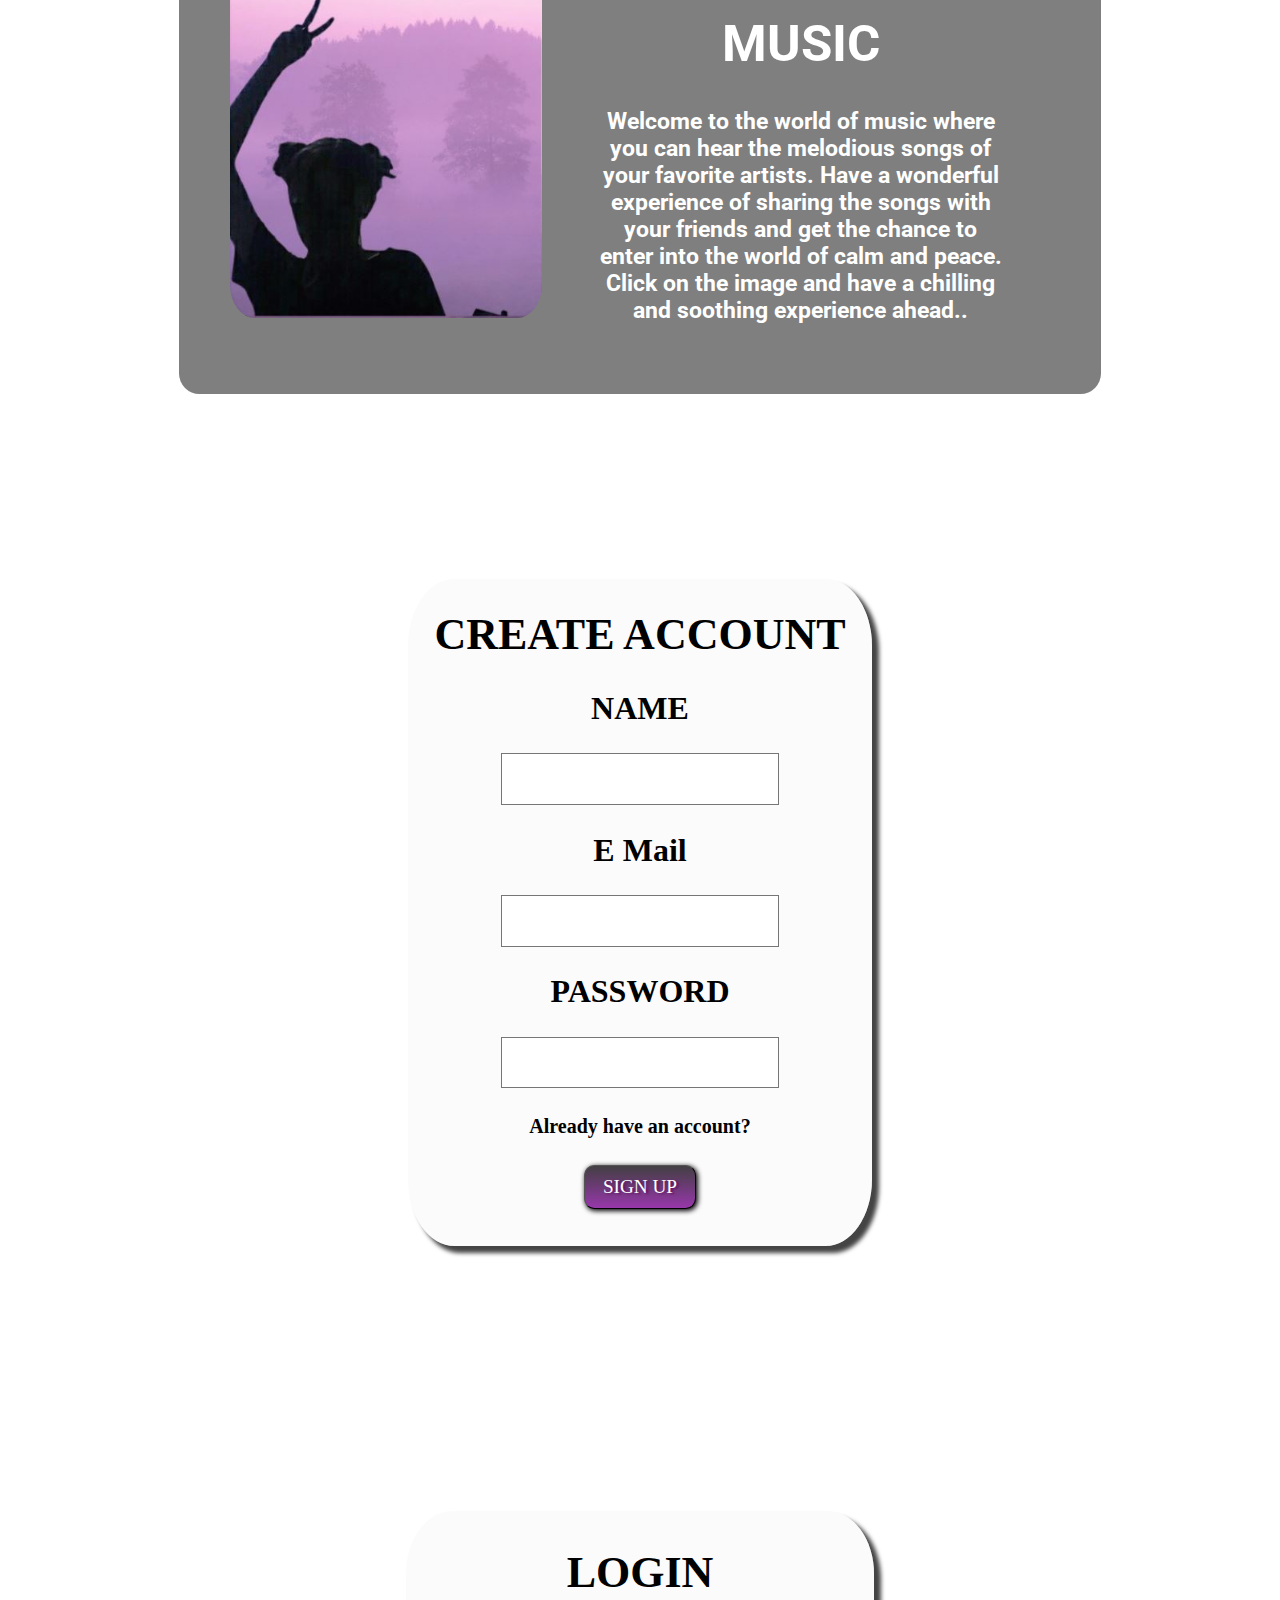
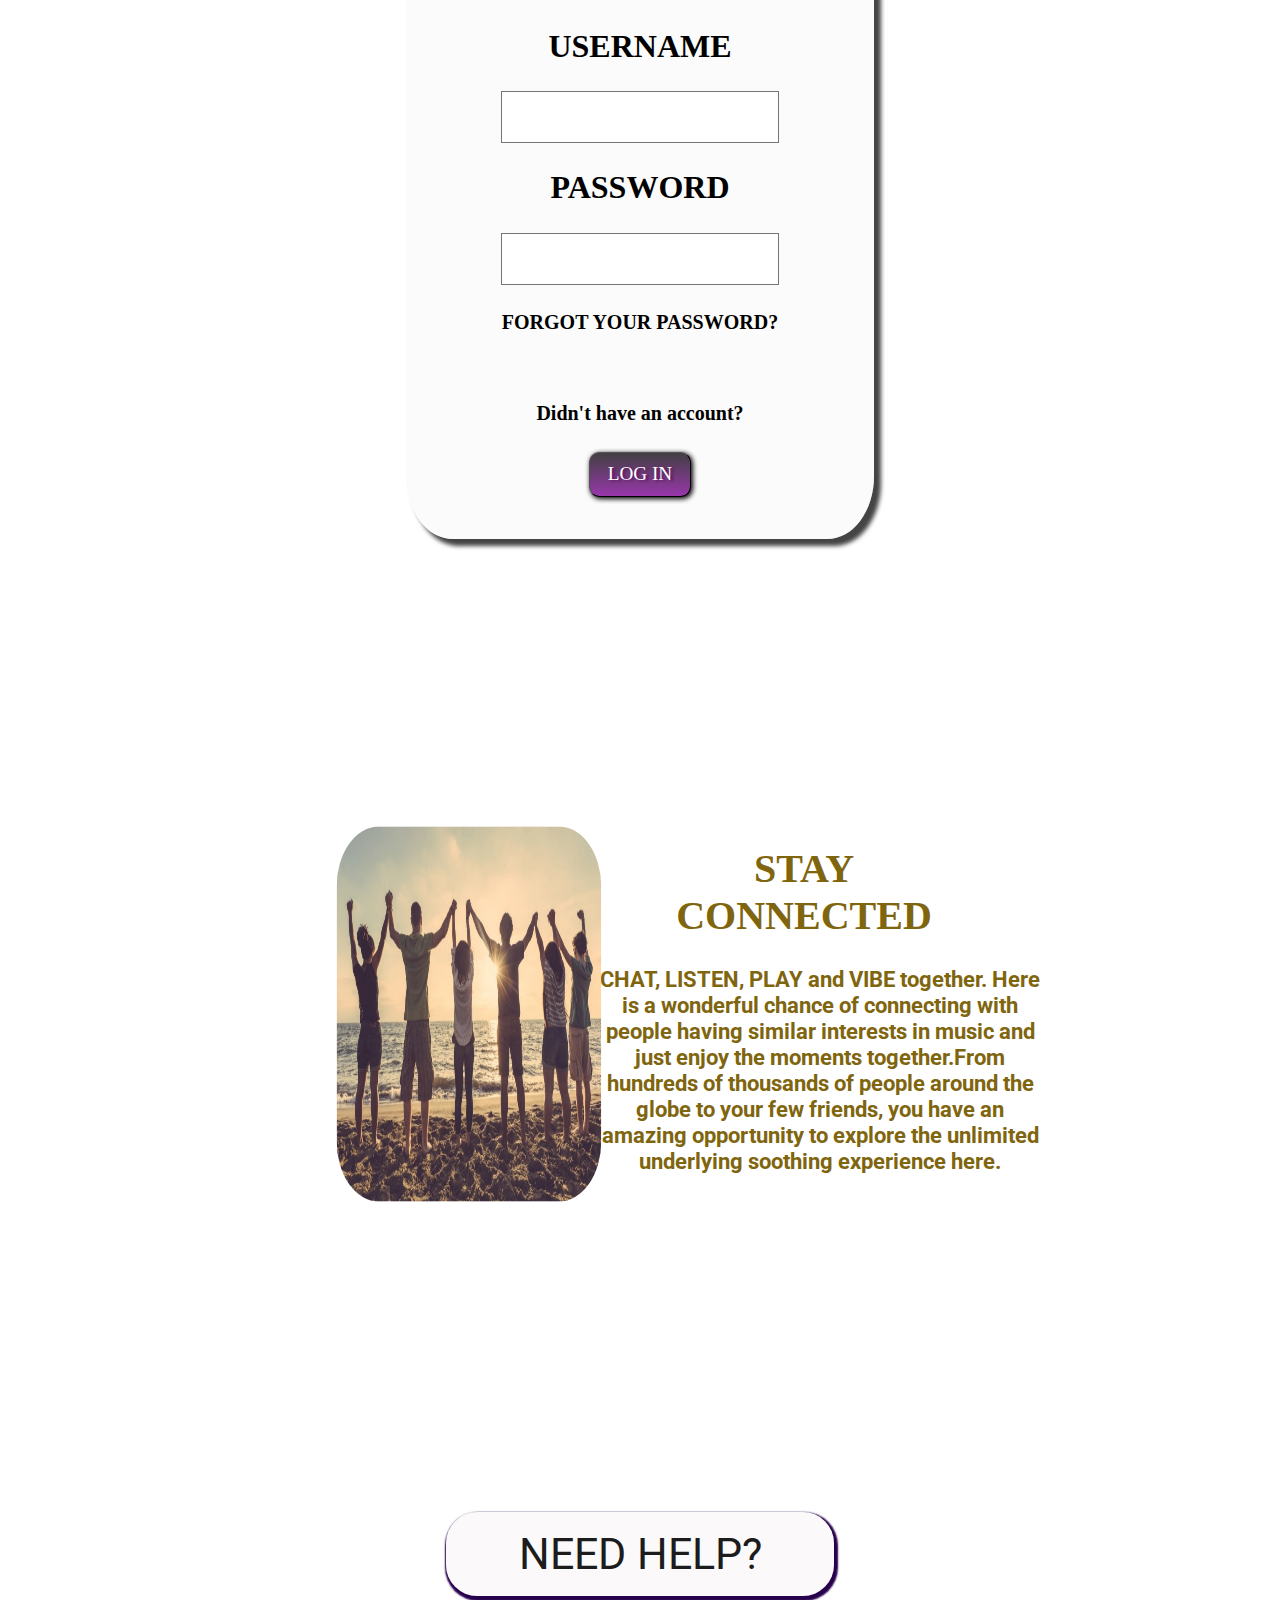
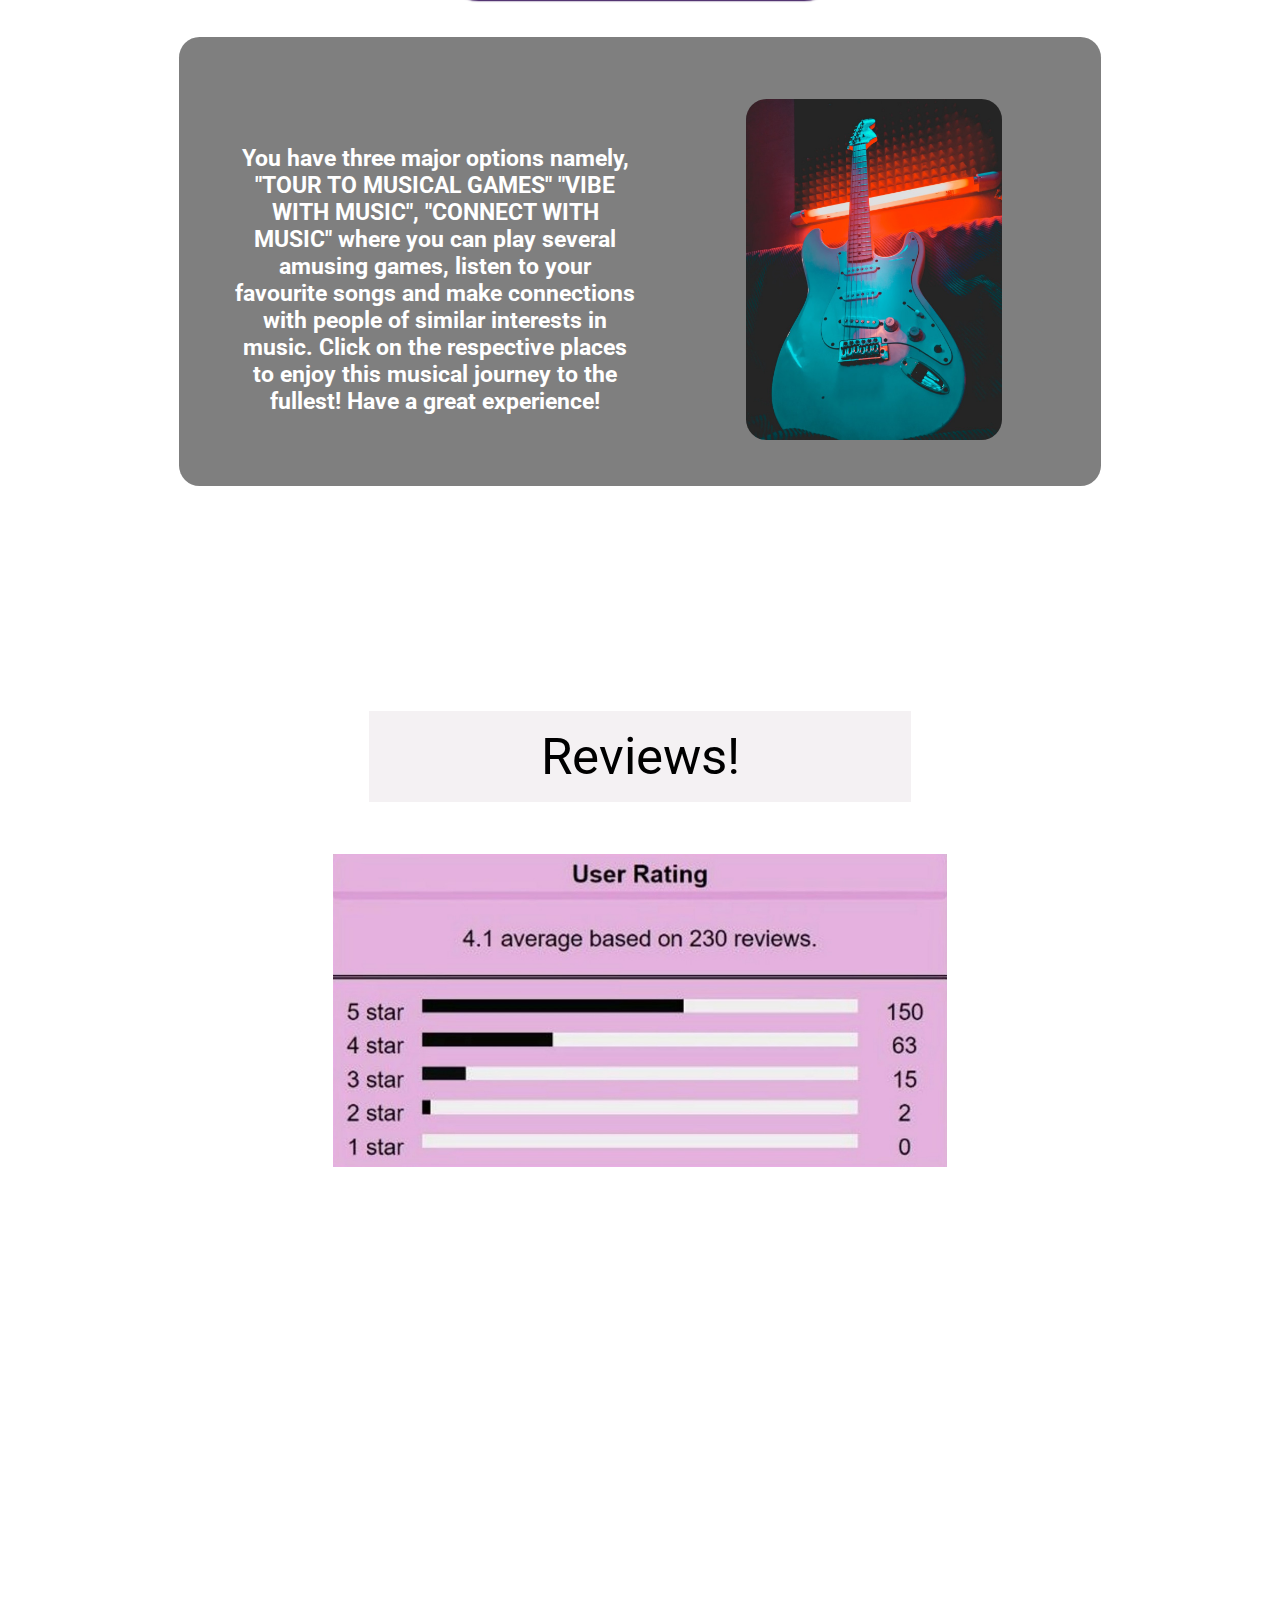
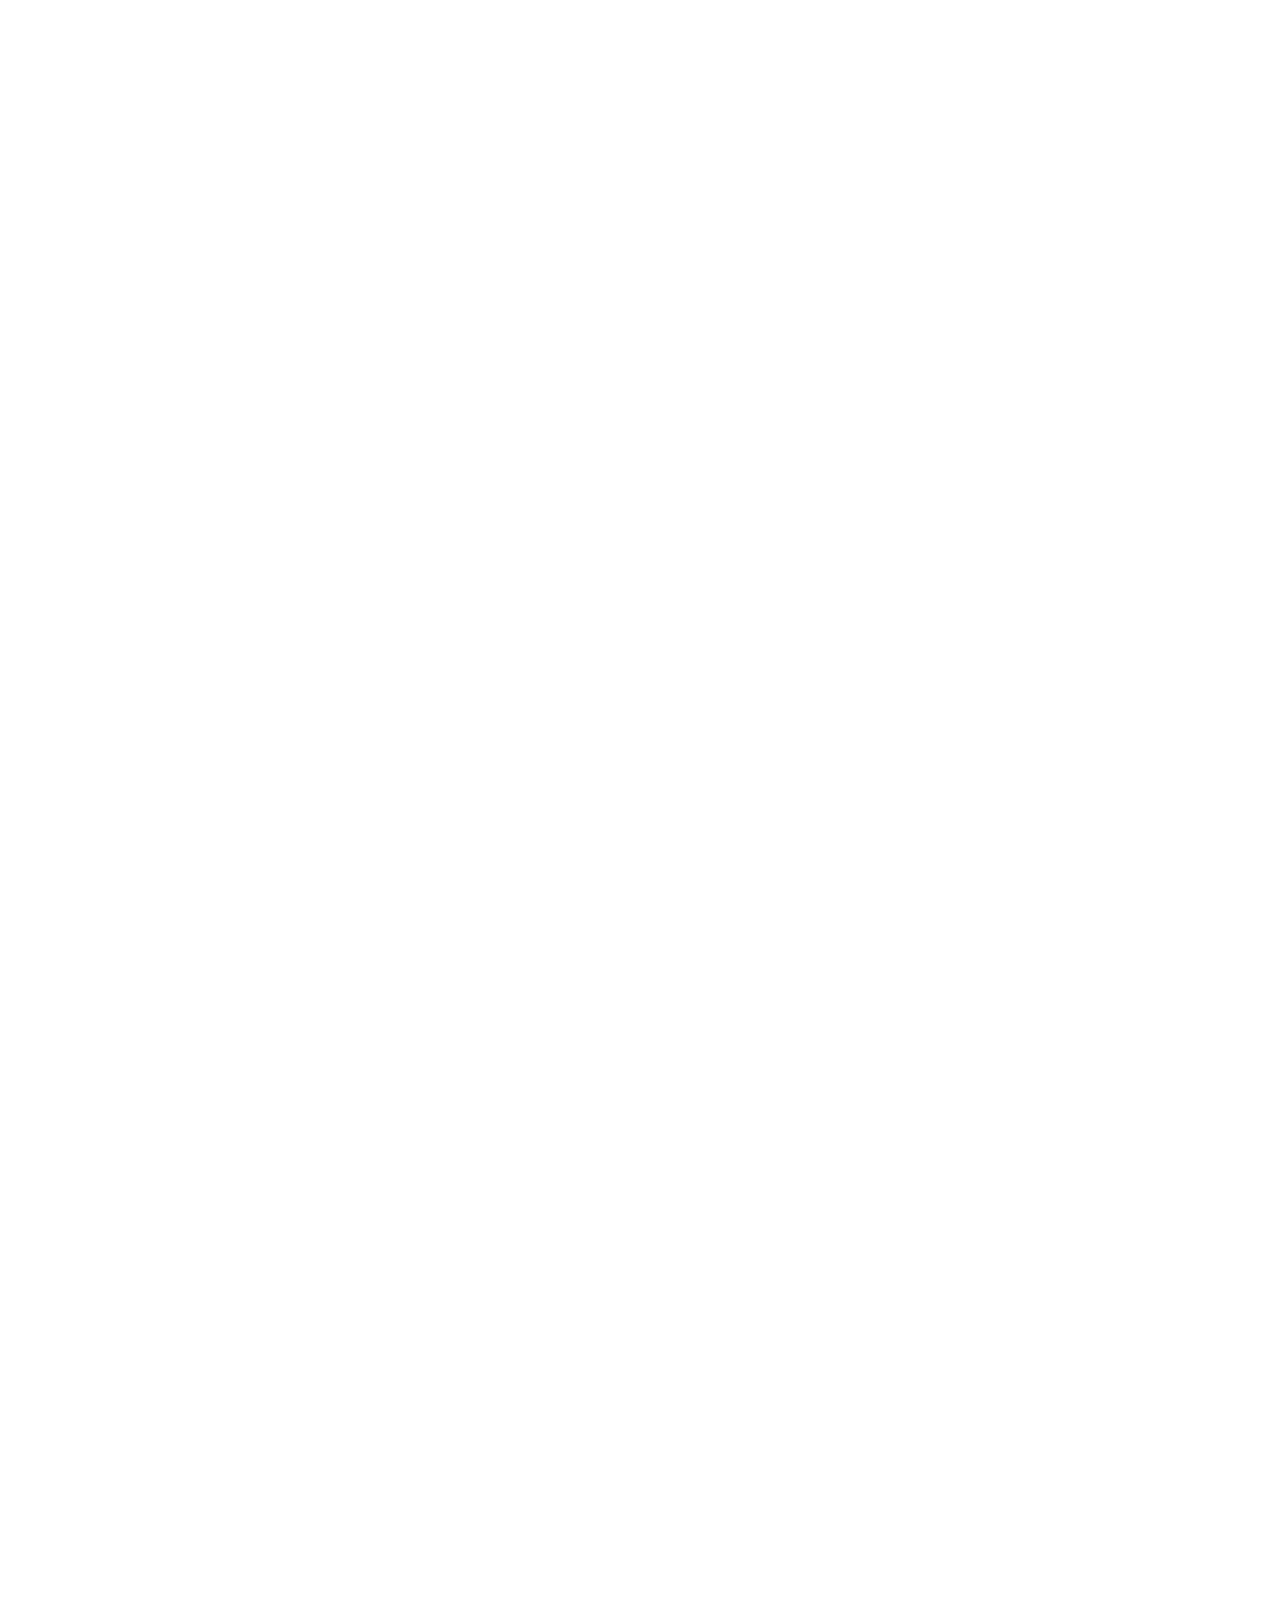
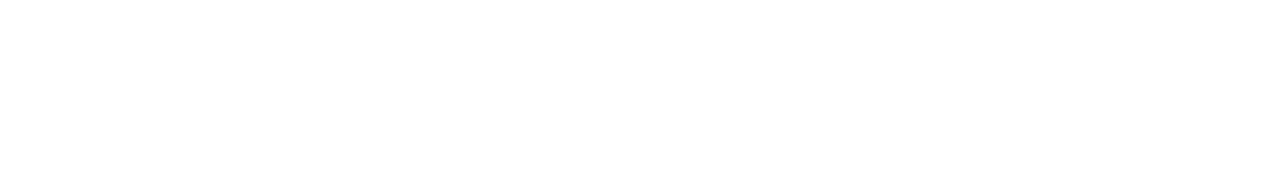
<file: Musical-Journey.html>
<!DOCTYPE html>
<html lang="en">
<head>
    <meta charset="UTF-8">
    <meta http-equiv="X-UA-Compatible" content="IE=edge">
    <meta name="viewport" content="width=device-width, initial-scale=1.0">
    <title>Musical Journey</title>
    <link rel="preconnect" href="https://fonts.googleapis.com">
<link rel="preconnect" href="https://fonts.gstatic.com" crossorigin>
<link href="https://fonts.googleapis.com/css2?family=Roboto&display=swap" rel="stylesheet">
    <link rel="stylesheet" href="./final.css">
</head>
<body>

    <div id="box1">
        <div class="top_container" >
            <img src="Images/logo.png" alt="logo" id="logo">
        <div class="heading">
                <h1 class="welcome">MUSICAL JOURNEY</h1>
            </div>
            <div class="buttons">
                <a href="#desc"><button class="intro_button" style="margin:18px;">About Us</button></a>
                <a href="#sec2"><button class="intro_button" style="margin:18px;">Login</button></a>
                <a href="#hello3"><button class="intro_button" style="margin:18px;">Help</button></a>
                <a href="#sec4"><button class="intro_button" style="margin:18px;">Reviews</button></a>
            
            </div>

            


            </div>

    <div class="First_Heading">
        <a href="#sec0"><h1>Start Your <br> Musical Journey!</h1></a>




        
    
    </div>

    

    <!First page over>
    <br>
    <br>
    <br>
    <br>
    <br>
    <br>
    <br>
    <br>
    <br>
    <br>
    <br>
    <br>
    <br>
    <br>
    <br>
    <br>
    <br>
    <br>
    <br>
    


<!second page start>
    

    <div class="second-page" id="sec0">
    

    <div id="cardc">
        <div class="card">
            <a href="#sec5"><img src="Images/tour to musical games.JPG" alt="Musical Instruments" class="cardi"></a>
        </div>

        <div class="card">
            <a href="#sec9"><img src="Images/vibe with music.JPG" alt="Musical Instruments" class="cardi"></a>
        </div>

        <div class="card">
            <a href="#sec7"><img src="Images/connect with people.JPG" alt="Musical Instruments" class="cardi"></a>
        </div>
    </div>

</div>


    <!second page end>
    <br>
    <br>
    <br>
    <br>
    <br>
    <br>
    <br>
    <br>
    <br>
    <br>
    


    <!-- third page starts -->
    

        <div id="cont">
            <div id= "imgc">
                <img src="Images/WhatsApp Image 2022-03-06 at 5.05.34 PM.jpeg">
            </div>

            <div id="desc">
                <h1>ABOUT US</h1>
            <h2>This wonderful musical journey will help you to interact with people having similar interests in music and play various amusing games with them for fun and relaxment. You can also listen to the melodious songs of your favorite artists and vibe with their music and tones.Listening to songs will take you on a rollercoaster of emotions and also enlighten up your mood!</h2>
            </div>
        </div>


        <!-- third page ends -->

        <br>
    <br>
    <br>
    <br>
    <br>
    <br>
    <br>
    <br>
    <br>
    <br>
    




        <!-- <fourth page start> -->

        <div class="page_heading" id="sec5">TOUR TO MUSICAL GAMES</div>
        <br>
        <br>
        <br>
        <br>
        <br>
        <br>
        <br>
        

        <div class="logos">
            <div class="rowpage">
                <div class="columnpage" id="columnpage">
                    <a href="antakshari.html"><img class="sakshi"
                        src="Images/logo/tictac.png" alt="antakshari" style="width:100%" ></a>
                </div>
                <div class="columnpage" id="columnpage">
                    <a href="encore.html"><img class="sakshi" src="Images/logo/ENCORE44.png" alt="encore" style="width:100%" ></a>
                </div>
                <div class="columnpage"  id="columnpage">
                    <a href="songtrivia1.html"><img class="sakshi" src="Images/logo/songtrivia4.png" alt="song trivia" style="width:100%" ></a>
                </div>
            </div>
        </div>
        
        <div class="bottom">Tap on these logos to find more information regarding all these amazing games in detail and tap next to play individually or with friends.
            <br>
            HAPPY PLAYING!
        </div>
    </div>



   <!-- <fourth page end> -->

        <br>
        <br>
        <br>
        <br>
        <br>
        <br>
        <br>
        <br>
        <br>
        <br>
        <br>
        

   <!-- FIFTH PAGE BEGINS -->
   <!-- <div class="vibingwithmusic" id="sec6">  
     <h1>VIBE WITH MUSIC</h1>
    <h2>Listening and vibing are everything!!!
        <br>Welcome to the world of music where you can hear the melodious songs of your favorite artists. Have a  wonderful experience of sharing the songs with your friends and get the chance to enter into the world of calm and peace. Click on the image and have a chilling and soothing experience ahead..</br></h2></div>
        <a href="vibewithmusic.html"><img id="img3" src="Images/v.JPG"></div> </a>
</div> -->

<div id="cont">
    <a href="vibewithmusic.html"><div id= "imgcvibewithmusic" >
        <img id="sec9"src="Images/v.JPG" class="ashima" >
    </div></a>

    <div id="desc">
        <h1>VIBE WITH MUSIC</h1>
    <h2>Welcome to the world of music where you can hear the melodious songs of your favorite artists. Have a  wonderful experience of sharing the songs with your friends and get the chance to enter into the world of calm and peace. Click on the image and have a chilling and soothing experience ahead..</h2>
    </div>
</div>




<!-- FIFTH PAGE END -->
       <br>
        <br>
        <br>
        <br>
        <br>
        <br>
        <br>


<!-- SIXTH PAGE STARTS -->
<div id="signup1" class="account">
    <div class="subaccount">
<h1 class="createAccount">CREATE ACCOUNT</h1>
<form class="box" action="final.html" method="POST">
<h2 class="write">NAME</h2>

<input type="name" name="" placeholder="" class="SIGNUP">
<h2 class="write">E Mail</h2>
<input type="email" name="" placeholder="" class="SIGNUP">
<h2 class="write">PASSWORD</h2>
<input type="password" name="" placeholder="" class="SIGNUP">
<a href="#sec2"><h4 class="write2">Already have an account?</h4></a>
<input  onclick="myFunction()" class="buttonpage6" type="submit" name="" value="SIGN UP" >
<script>
    function myFunction() {
      document.getElementById("myForm").submit();
  
}
    </script>
</div>
</div>




<!-- SIXTH PAGE ENDS -->



<br>
        <br>
        <br>
        <br>
        <br>
        <br>
        <br>




        <!-- SEVENTH PAGE STARTS -->


        <div class="account2" id="sec2">
            <div class="subaccount2">
    <h1 class="createAccount2">LOGIN</h1>
   
    
    
    
    <h2 class="write3">USERNAME</h2>
    <input type="name" name="" placeholder="" class="SIGNUP">
   
    
    
    <h2 class="write3">PASSWORD</h2>
    <input type="password" name="" placeholder="" class="SIGNUP">
    
    <h4 class="write4">FORGOT YOUR PASSWORD?</h4><br>
    <a href="#signup1"><h4 class="write4">Didn't have an account? </h4></a>
    <input  onclick="myFunction()" class="buttonpage6" type="submit" name="" value="LOG IN" >
    <!-- <button class="buttonpage7">LOGIN</button> -->
    </div>
        </div>


        <!-- SEVENTH PAGE ENDS-->



        <!-- EIGTH PAGE STARTS-->
        <section>
        
          <div class="container" id="sec7">
              
              <div class="left">
                  
                  
              </div>
              <div class="right2">
                  <div class="hellopage8"> 
                      <h1 >STAY<br>CONNECTED</h1>
                      <h2 >CHAT, LISTEN, PLAY and VIBE together. Here is a wonderful chance of
                          connecting with people having similar interests in music and 
                          just enjoy the moments together.From hundreds of thousands of people around the globe to your few friends,
                           you have an amazing opportunity to explore the unlimited underlying soothing experience here.</h2></div>
                           <a href="connectwithpeople.html">     
                  <img id="imge2"src="Images/stayconnected.jpeg" ></a>
              </div>
              </div>
                  
                
                  
                  
                  
                  
                   
  
                  
                 
                  
              </div>
              
          </div>
  
      </section>









        <!-- EIGHT PAGE ENDS -->
        <br>
    <br>
    <br>
    <br>
    <br>
    <br>
    <br>
    <br>
    <br>
    <br>
    
    <!-- 9TH PAGE STARTS -->
    

   
 <div id="hello3" >NEED HELP?</div>

    <div id="cont">
        <div id="descs">
        <h2>You have three major options namely, "TOUR TO MUSICAL GAMES"
            "VIBE WITH MUSIC", 
            "CONNECT WITH MUSIC"
            where you can play several amusing games, listen to your favourite songs and make connections with people of similar interests in music. Click on the respective places to enjoy this musical journey to the fullest!
            Have a great experience!</h2>
        </div>
        <div id= "imgcs">
            <img src="Images/needhelp.jpeg">
        </div>

        
    </div>
    <!-- 9TH PAGE ENDS -->
    <br>
    <br>
    <br>
    <br>
    <br>
    <br>
    <br>
    <br>
    <br>
    <br>
    <br>
    <br>
    <br>
    <br>
    <br>



    <!-- 10TH PAGE START -->

 <div class="page10" id = "sec4">
     <div class="head">
         Reviews!
     </div>
     <div class="review"><img src="Images/reviews3.jpeg"></div>
 </div>
 <br>
    <!-- <div class="textareas">
        <textarea name="Write your review here" rows="4" cols="20" ></textarea>
       <style>textarea { font-size: 27px; }</style> 
    </div>
    <div class="submit"><input type="submit" name="submitInfo" value="Submit"></div> -->

    
      
      <!-- 10TH PAGE END -->

    <br>
    <br>
    <br>
    <br>
    <br>
    <br>
    <br>
    <br>
    <br>
    <br>
    <br>
    <br>
    <br>
    <br>
    <br>


        

    
    

    </body>
</html>
</file>
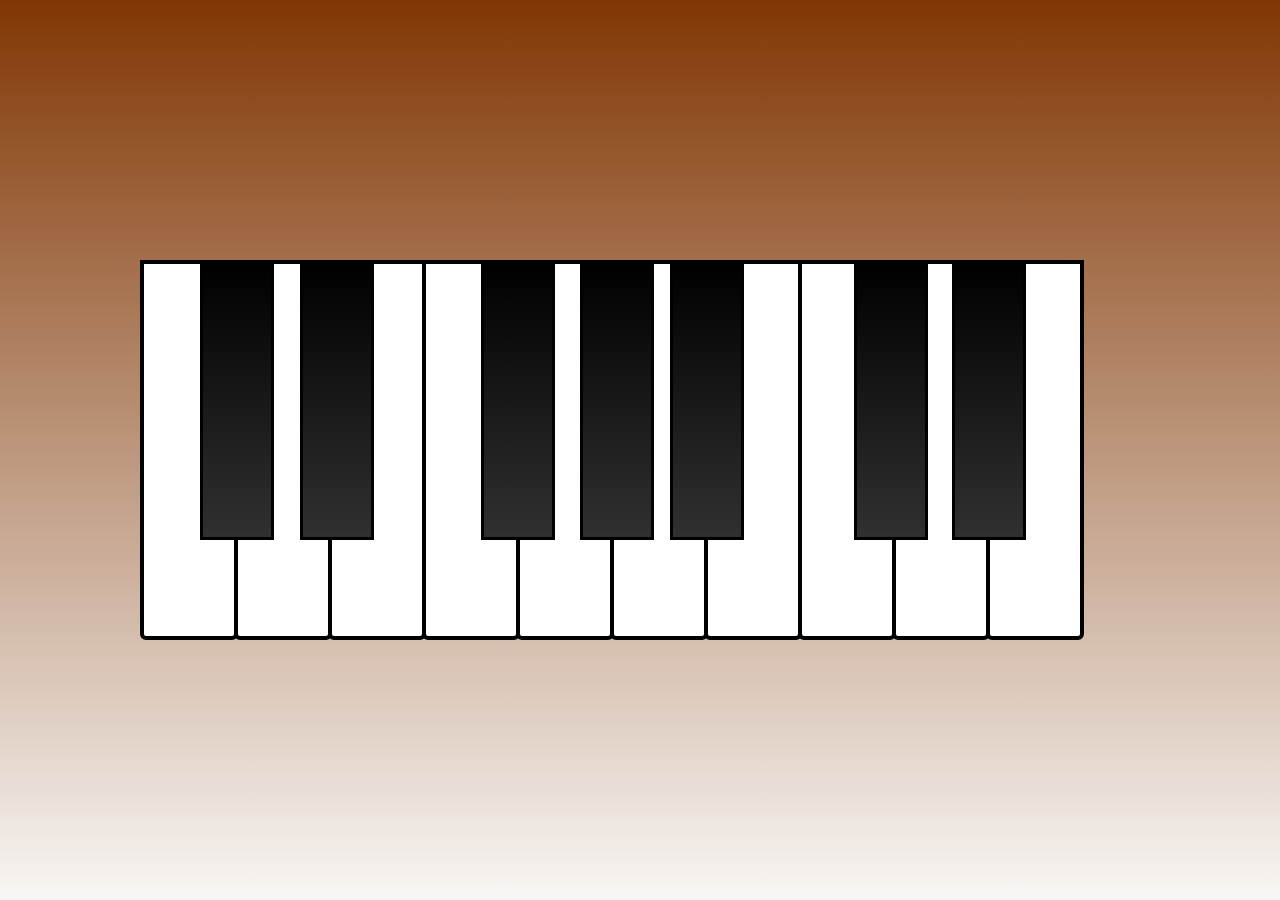
<file: piano1.html>
<!DOCTYPE html>
<html lang="en">
<head>
    <meta charset="UTF-8">
    <meta http-equiv="X-UA-Compatible" content="IE=edge">
    <meta name="viewport" content="width=device-width, initial-scale=1.0">
    <title>Play Piano</title>
<link href="piano.css" rel="stylesheet" type="text/css">


</head>
<div class="piano">
    <button class="white-key C4-key" onclick="a.play()"></button>
    <button class="black-key Db4-key"onclick="b.play()"></button>
    <button class="white-key D4-key"onclick="c.play()"></button>
    <button class="black-key Eb4-key"onclick="d.play()"></button>
    <button class="white-key E4-key"onclick="e.play()"></button>
    <button class="white-key F4-key"onclick="f.play()"></button>
    <button class="black-key Gb4-key"onclick="g.play()"></button>
    <button class="white-key G4-key"onclick="h.play()"></button>
    <button class="black-key Ab4-key"onclick="i.play()"></button>
    <button class="white-key A4-key"onclick="j.play()"></button>
    <button class="black-key Bb4-key"onclick="k.play()"></button>
    <button class="white-key B4-key"onclick="l.play()"></button>
    <button class="white-key C5-key"onclick="m.play()"></button>
    <button class="black-key Db5-key"onclick="n.play()"></button>
    <button class="white-key D5-key"onclick="o.play()"></button>
    <button class="black-key Eb5-key"onclick="p.play()"></button>
    <button class="white-key E5-key"onclick="q.play()"></button>
   
</div>
<script >
    var a = new Audio()
    a.src = "piano songs/sound1.mp3"

    var b = new Audio()
    b.src = "piano songs/sound2.mp3"

    var c = new Audio()
    c.src = "piano songs/sound3.mp3"

    var d = new Audio()
    d.src = "piano songs/sound4.mp3"

    var e = new Audio()
    e.src = "piano songs/sound5.mp3"

    var f = new Audio()
    f.src = "piano songs/sound6.mp3"

    var g = new Audio()
    g.src = "piano songs/sound7.mp3"


    var h = new Audio()
    h.src = "piano songs/sound8.mp3"

    var i = new Audio()
    i.src = "piano songs/sound9.mp3"

    var j = new Audio()
    j.src = "piano songs/sound9.mp3"

    var k = new Audio()
    k.src = "piano songs/sound10.mp3"

    var l = new Audio()
    l.src = "piano songs/sound11.mp3"

    var m = new Audio()
    m.src = "piano songs/sound12.mp3"

    var n = new Audio()
    n.src = "piano songs/sound13.mp3"

    var o = new Audio()
    o.src = "piano songs/sound14.mp3"

    var p = new Audio()
    p.src = "piano songs/sound15.mp3"

    var q = new Audio()
    q.src = "piano songs/sound16.mp3"

    var r = new Audio()
    r.src = "piano songs/sound17.mp3"


</script>
<body>
    
</body>
</html>
</file>
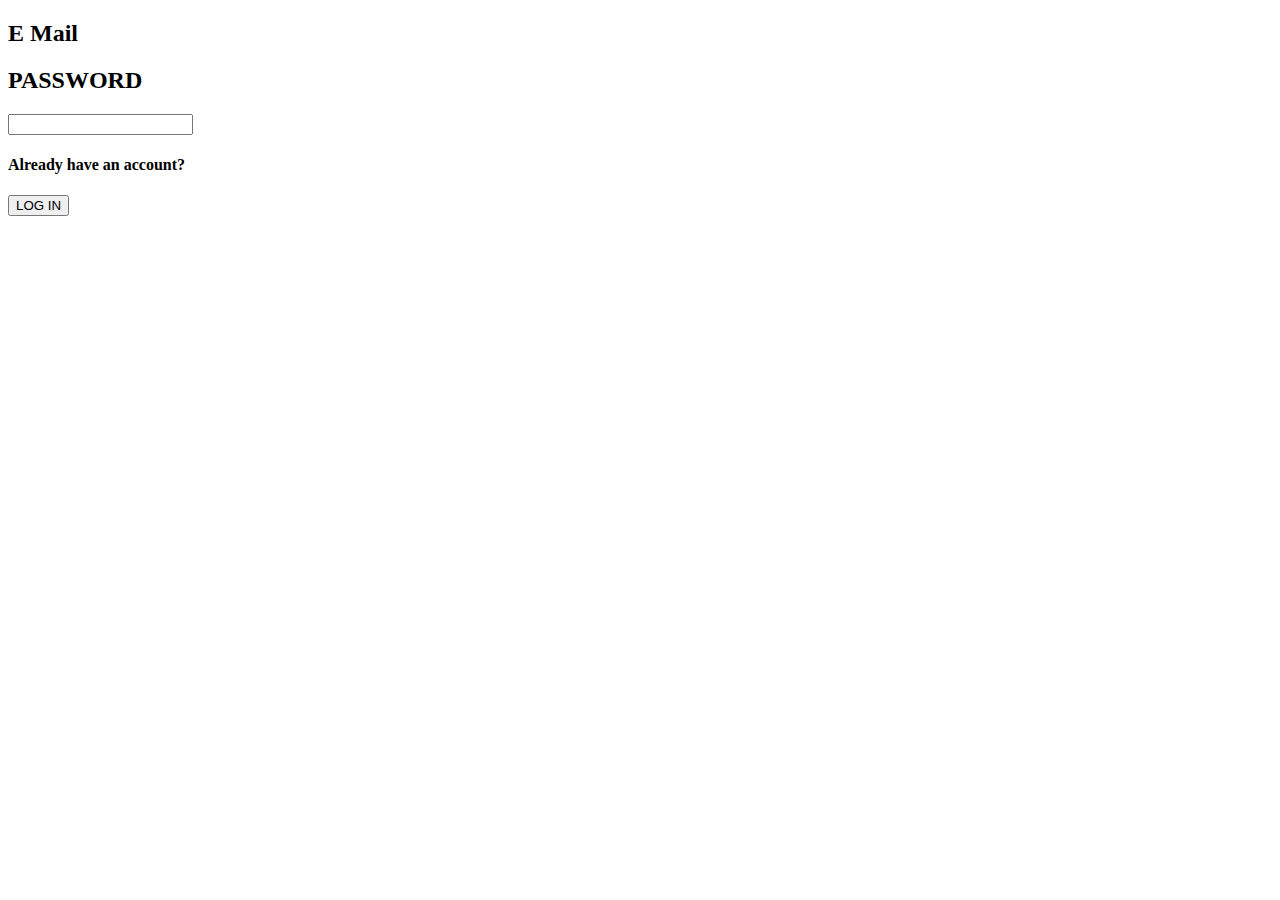
<file: rough.html>
<!DOCTYPE html>
<html lang="en">
<head>
    <meta charset="UTF-8">
    <meta http-equiv="X-UA-Compatible" content="IE=edge">
    <meta name="viewport" content="width=device-width, initial-scale=1.0">
    <link href="rough.js" >
    <title>Document</title>
</head>
<body>
   <form class="box" action="rough.html" method="POST">
    <h2 class="write">E Mail</h2>




<h2 class="write">PASSWORD</h2>

<input type="password" name="" placeholder="" id="password">

<h4 class="write2">Already have an account?</h4>
<input type="submit" name="" value="LOG IN" >
</form>


</body>
</html>
</file>
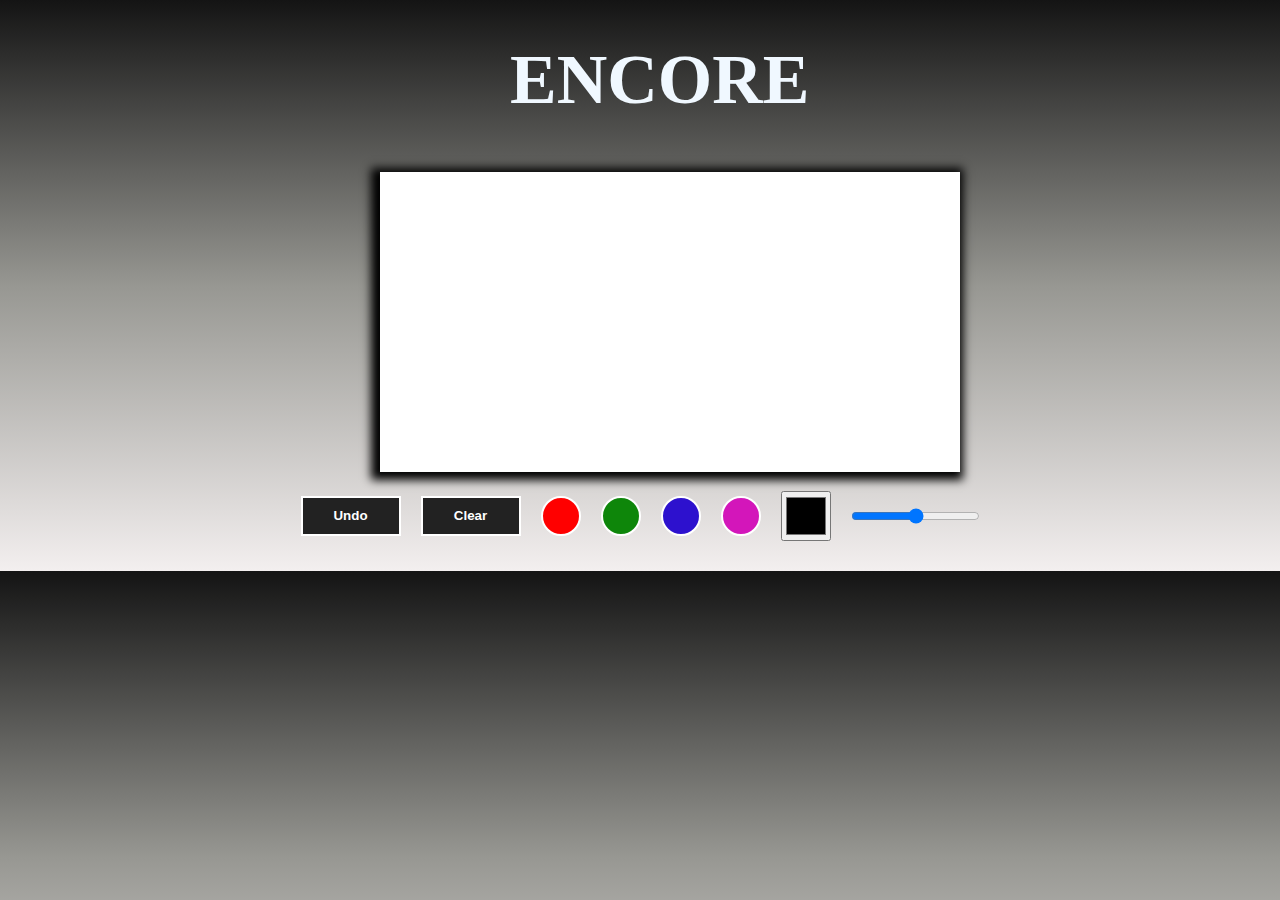
<file: scribble.html>
<!DOCTYPE html>
<html lang="en">
    <head>
        <link rel="stylesheet" href="scribble.css">
    </head>
    <body> 
           <h1 class="encore"><b>ENCORE</b></h1>

        <div class="field">
            <canvas id="canvas"></canvas>
            <div class="tools">
                <button onClick="undo_last()" type="button" class="button">Undo</button>
                <button onClick="clear_canvas()" type="button" class="button">Clear</button>

                <div onClick="change_color(this)" class="color-field" style="background: red;"></div>
                <div onClick="change_color(this)" class="color-field" style="background: rgb(14, 134, 10);"></div>
                <div onClick="change_color(this)" class="color-field" style="background: rgb(45, 17, 206);"></div>
                <div onClick="change_color(this)" class="color-field" style="background: rgb(211, 22, 186);"></div>

                <input onInput="draw_color = this.value" type="color" class="color-picker">
                <input type="range" min="1" max="100" class="pen-range" onInput="draw_width = this.value">
            </div>
            
        </div>

        
        
    </body>
    <script src="scribble.js"></script>
</html>
</file>
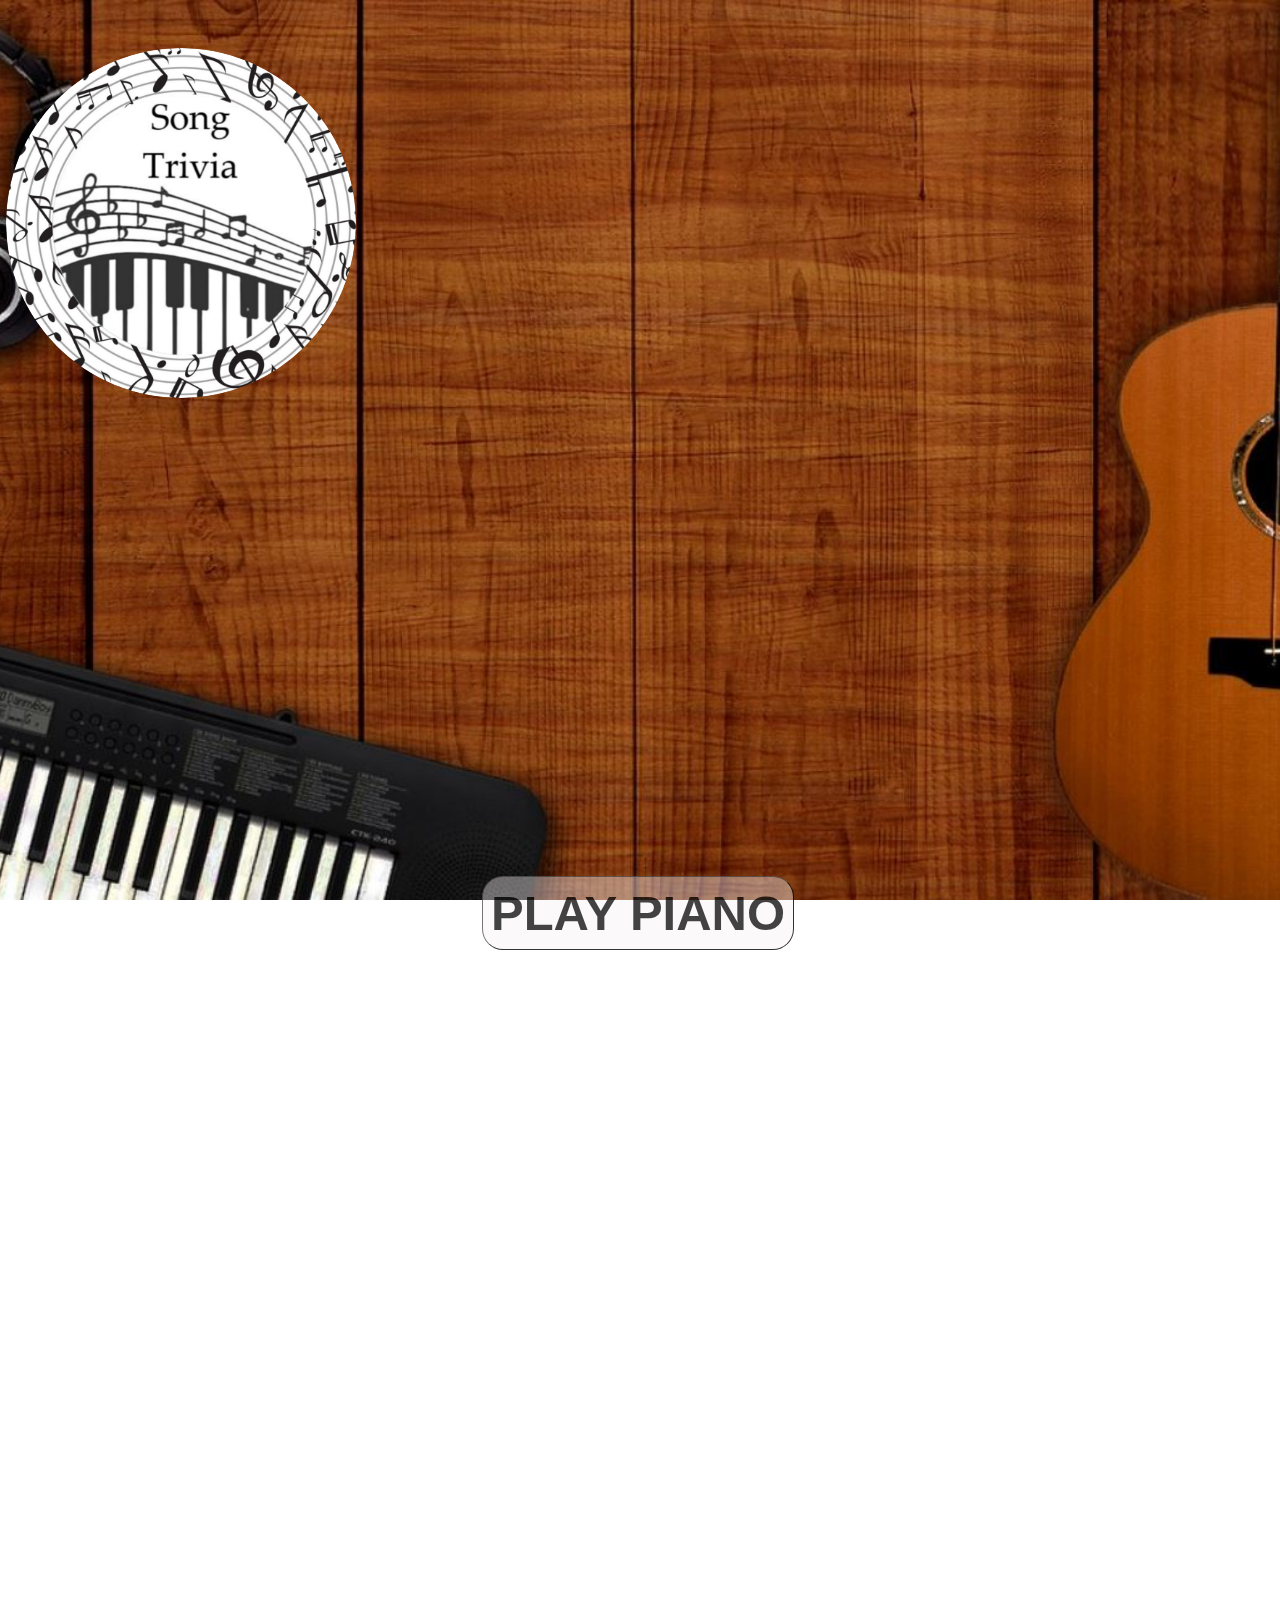
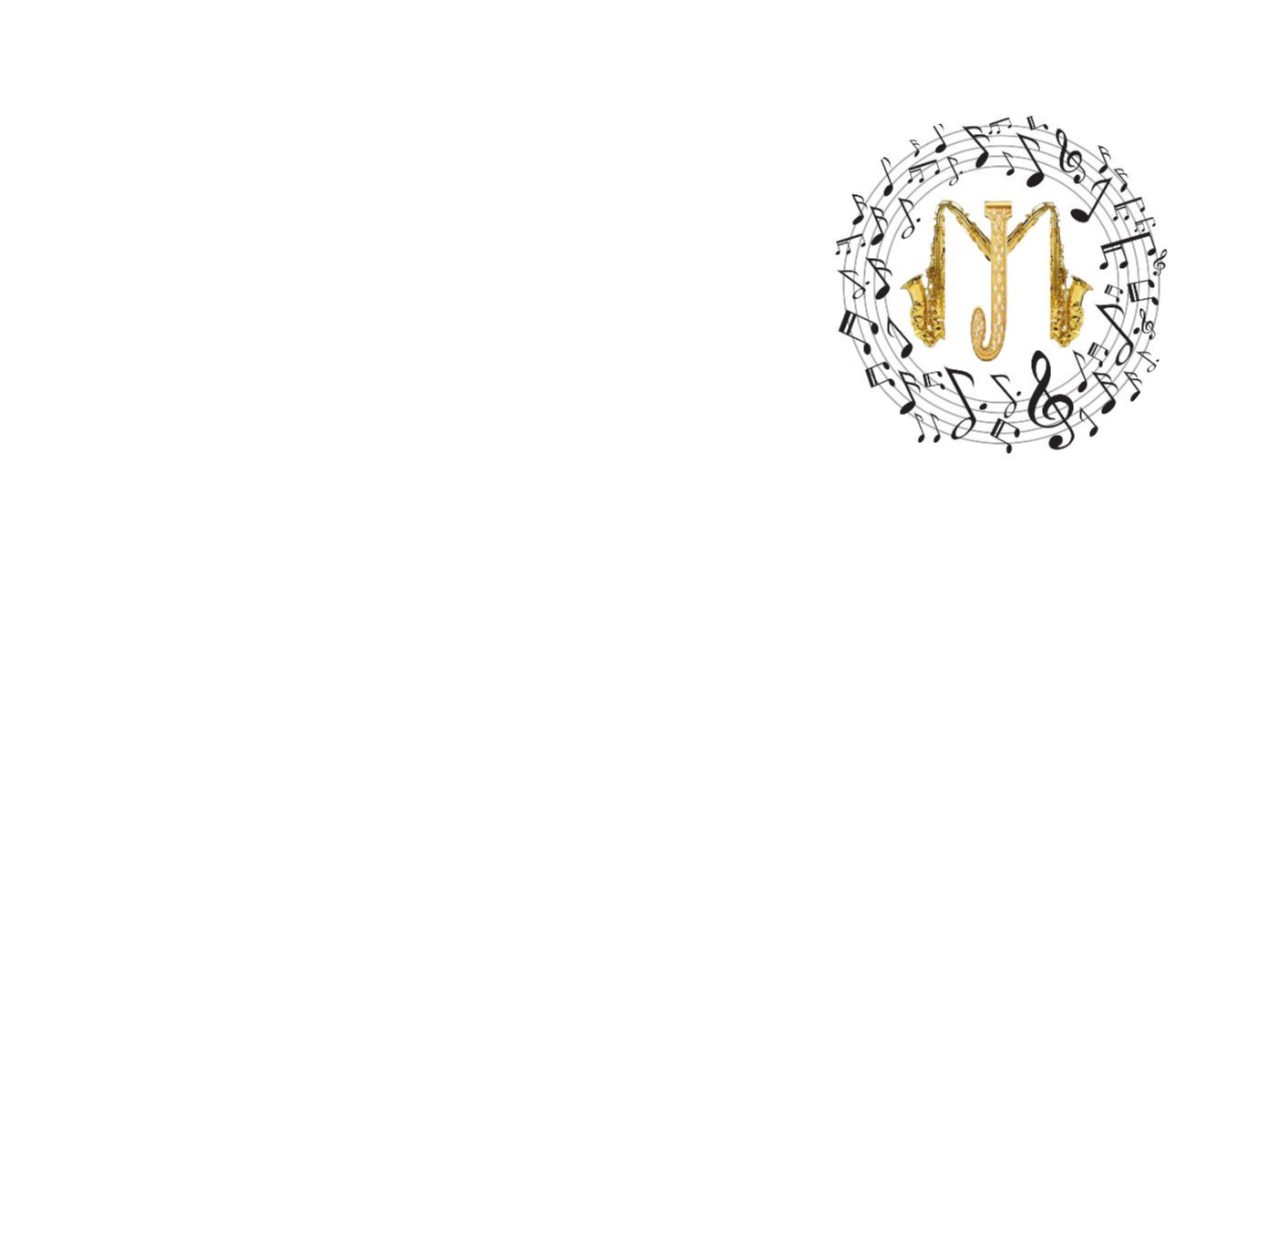
<file: songtrivia1.html>
<!DOCTYPE html>
<html lang="en">
<head>
    <meta charset="UTF-8">
    <meta http-equiv="X-UA-Compatible" content="IE=edge">
    <meta name="viewport" content="width=device-width, initial-scale=1.0">
    <title>Song Trivia</title>
    <link rel="stylesheet" href="songtrivia1.css">
    
</head>
<body>
    <div class="cont"> 
        <a href="#sec9"><img class="imagee" id="imagee" src="Images/logo/songtrivia4.png" width="500" height="500"></a>
    </div>
    <div class="cont"> 
    <a href="piano1.html"><div class="button1" id="sec9"><button class="button_one"><b>PLAY PIANO</b></button></div></a>
</div>

    
        
                <div class="headingg">
                <h1>   ABOUT THE GAME</div></h1>
                </div>
                <div class="textt">
                    <h2>Do you want to learn piano, but don't know where to start? ... So even if you already have some playing experience, you can still find something valuable here.You can learn to play piano with alot of practice on the virtual keyboard which we are providing you and can make amazing tunes.Enjoy playing piano and learn both melody and harmony!!</h2>
                </div>
<br><br><br><br<<br><br><br><br>

                <div class="text1">
                    <b>Hope you enjoyed the game!!!<br>If u want to visit our main page <br>please click on the right logo<br>Happy Musical Journey!!</b>
                </div>  
                <div class="end1" >
                    <a href="final.html">
                    <img  id="image_1" class="image" src="Images/logo.png" align="right" height="500" width="500">
                    </a>
                </div>
            
            
            </div></body>
</html>
</file>
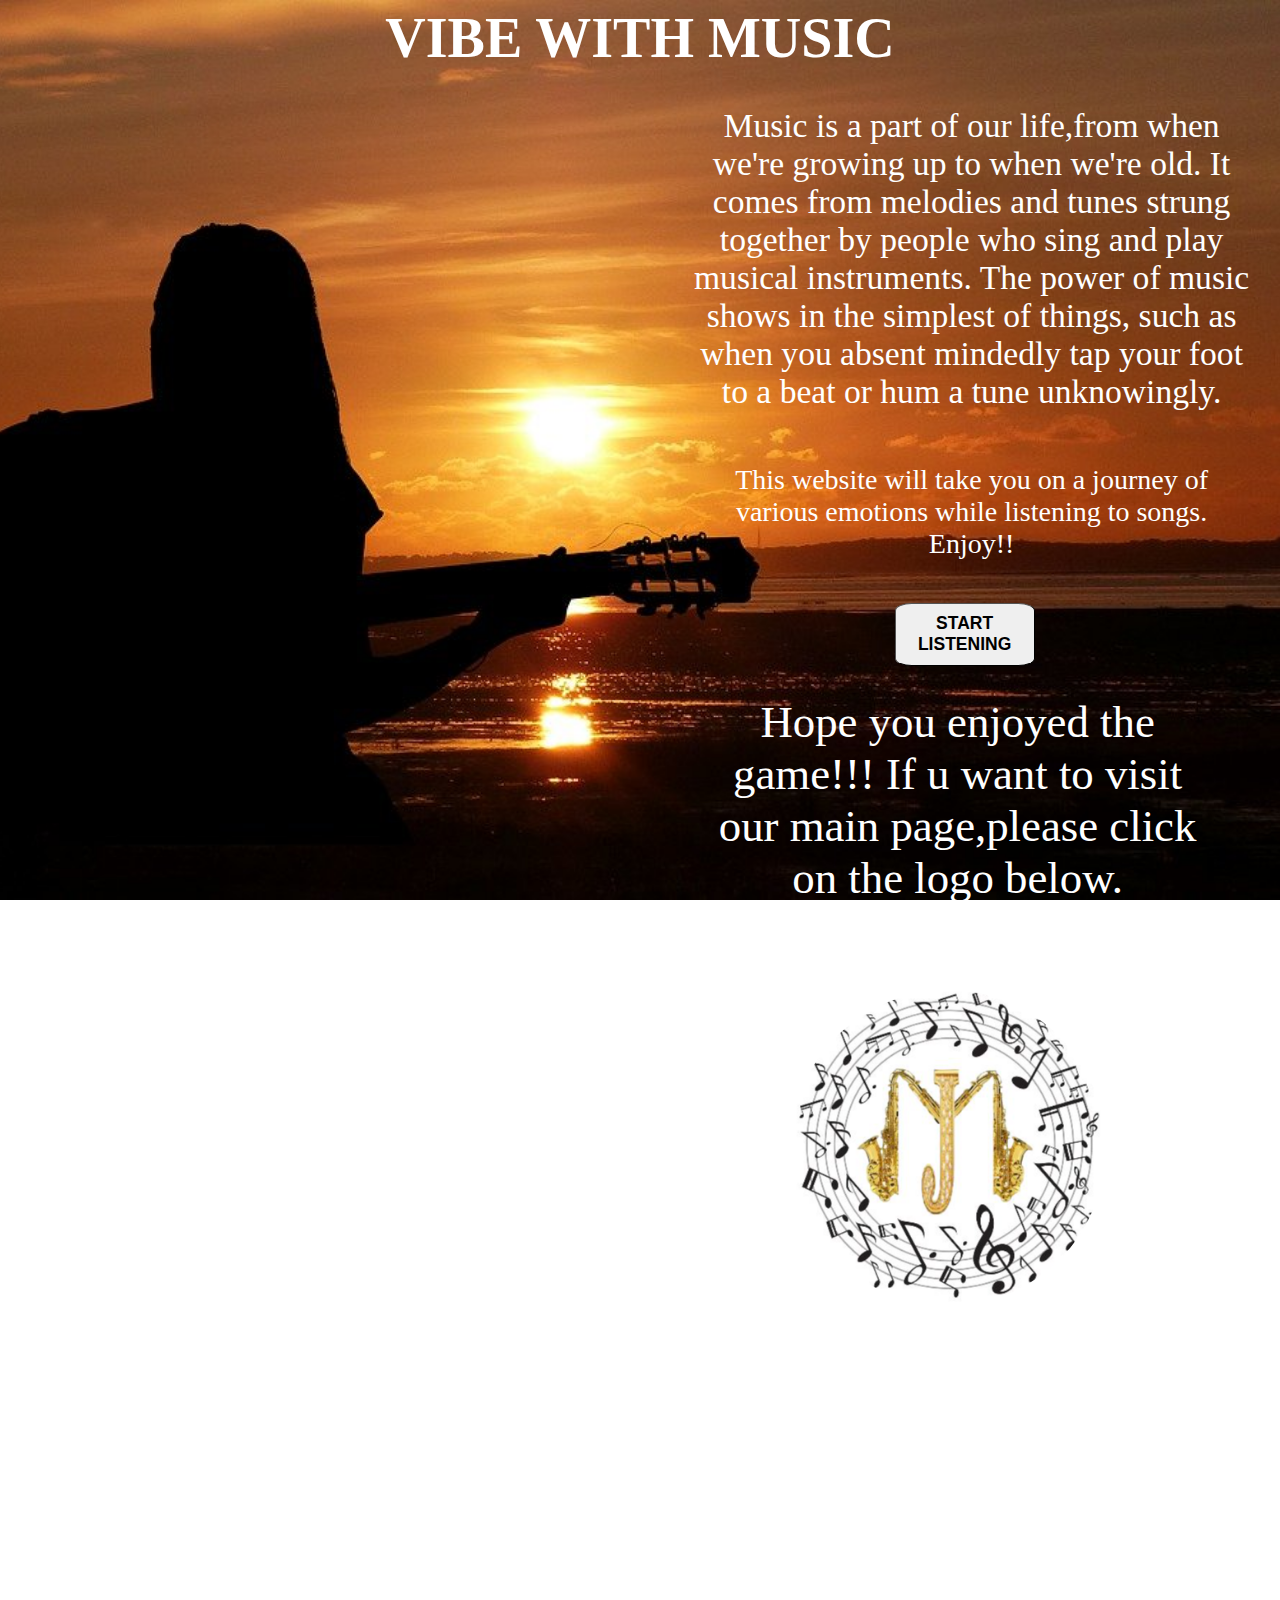
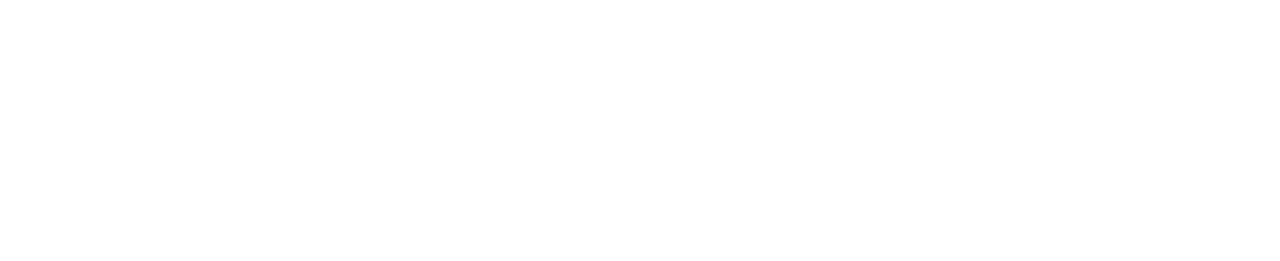
<file: vibewithmusic.html>
<!DOCTYPE html>
<html lang="en">
<head>
    <meta charset="UTF-8">
    <meta http-equiv="X-UA-Compatible" content="IE=edge">
    <meta name="viewport" content="width=device-width, initial-scale=1.0">
    <title>VWMFirstPage</title>
    <link rel="stylesheet" href="vibewithmusic.css">
    <link rel="preconnect" href="https://fonts.googleapis.com">
<link rel="preconnect" href="https://fonts.gstatic.com" crossorigin>
<link href="https://fonts.googleapis.com/css2?family=Roboto&display=swap" rel="stylesheet">
</head>
<body>
    <div class="main" >
    <h1 class="vwm">VIBE WITH MUSIC</h1>
    <div class="one">Music is a part of our life,from when we're growing up to when we're old. 
        It comes from melodies and tunes strung together by people who sing and play musical instruments.
        The power of music shows in the simplest of things,
        such as when you absent mindedly tap your foot to a beat or hum a tune unknowingly.</div>
        <div class="two">This website will take you on a journey of various emotions while listening to songs.<br>
          <div class="enjoy">Enjoy!!</div>  </div>
    </div> 
    <br><br><br>
    <a href="intro.html"><button class="button_0"><b>START LISTENING</b></button></a>
    
    <br><br><br><br><br><br><br>
    <div class="three" >
        Hope you enjoyed the game!!!
If u want to visit our main page,please click on the logo below.<br> 
Happy Musical Journey!!
    </div>
    <br><br><br><br>
    <div class="vwmLOGO">
        <a href="final.html">  
        <img src="Images/logo.png" alt="MainLOGO" class="imageLOGO" id="imageLOGO">
        </a>
    </div>
</body>
</html>
</file>
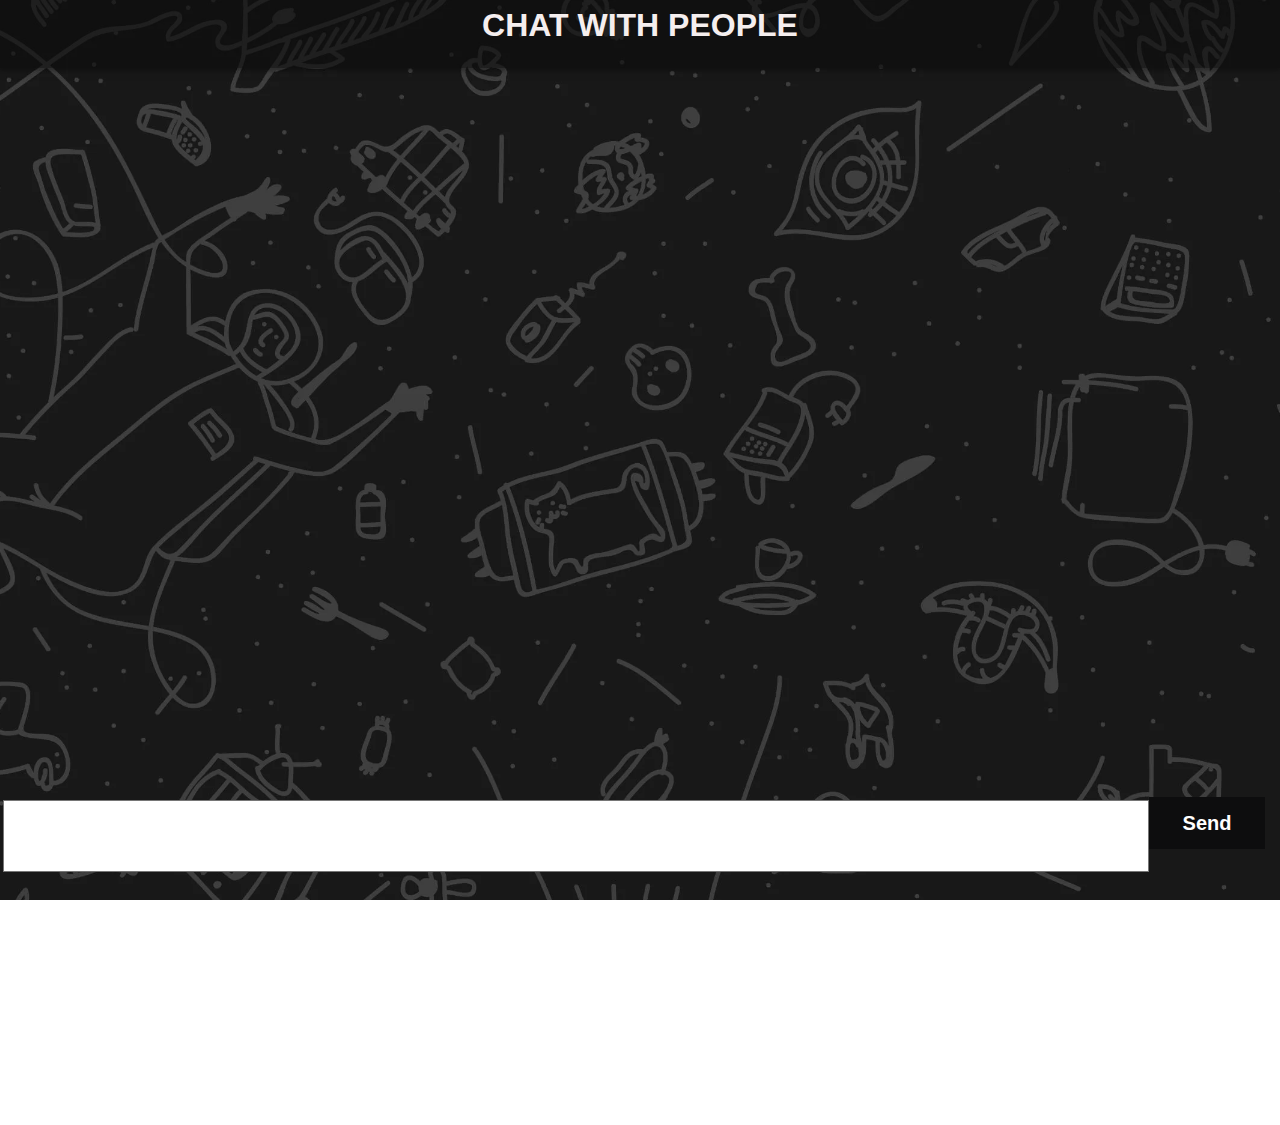
<file: zerokata.html>
<html>
    <head>
		<link rel="stylesheet" href="zerokata.css">
	</head>
    <body>
	    <div class="heading_of_chat">
			<h1><b>CHAT WITH PEOPLE</b></h1>
		</div>
	    <div class="messaging" id="messaging">
		</div>	
		<div class="text">
			<textarea class="texting_box" id="texting_box"></textarea>
			<button class="sending_button" onclick="sendMessage()"><b> Send </b></button>
		</div>
	</body>
    <script src="zerokata.js"></script>
</html>
</file>
<file: style.css>
* {
    padding: 0;
    margin: 0;
    font-family: 'Itim', cursive;
}

.background {
    background-image: linear-gradient(rgb(78, 78, 189),white);
    height: 100vh;
    padding-top: 1px;
}

.titleofpage {
    color:black;
    text-align: center;
    font-size: 40px;
    margin-top: 10%;
}

.display {
    color: black;
    font-size: 25px;
    text-align: center;
    margin-top: 1em;
    margin-bottom: 1em;
}

.hide {
    display: none;
}

.container {
    margin: 0 auto;
    display: grid;
    grid-template-columns: 33% 33% 33%;
    grid-template-rows: 33% 33% 33%;
    max-width: 300px;

}

.tile {
    border: 1px solid black;
    min-width: 100px;
    min-height: 100px;
    display: flex;
    justify-content: center;
    align-items: center;
    font-size: 50px;
    cursor: pointer;
}

.playerX {
    color: rgb(17, 17, 82);
}

.playerY{
    color: #498AFB;
}

.controlsofpage {
    display: flex;
    flex-direction: row;
    justify-content: center;
    align-items: center;
    margin-top: 1em;
}

.controlsofpage button {
    color: white;
    padding: 8px;
    border-radius: 8px;
    border: none;
    font-size: 20px;
    margin-left: 1em;
    cursor: pointer;
    width:100px;
}

.restart {
    background-color: #498AFB;
}

#reset {
    background-color: #3a1bb6;
}
</file>
<file: antakshari.css>
body{
    background-image: url("Images/antaksharibg.jpeg");
    background-size: cover;
    background-position: 60%;
    background-attachment: fixed;
    zoom: 70%;
    
  }
  .AntakONE{
      border-radius:100%;
     width:35em;
     margin-left:41em;
     margin-top:15px;
     transition: 0.4s;
  }
  .AntakONE:hover{
    transform: scale(1.1);
    box-shadow: 
    0 0 10px #250423,
    0 0 30px #250423,
    0 0 80px #250423;
  }
  #imgc{
    text-align: center;
  }
  #imgc2{
    text-align: center;
  }

  
  .create{
font-size:4em;
text-align: center;

color:white;
background-color:white;
box-shadow: 8px 8px 5px #444;
     /* margin-left: 38.75rem;  */
    padding: 20px 80px; 
    text-align:center;
    background-color:rgba(24, 20, 20,0.5);
    margin-top:50px;
    border-radius:20px;
    display:inline-block;
  
  
    opacity:0.8;}
  
  .create:hover{
    opacity:1;
  }

    
  
  .AntakFinal{
    font-size:4em;
    color:black;
    width:15em;
    text-align:center;
    padding-left:490px;
  }
  .FinalKHTM{
    height:500px;
    width:500px;
   margin-left:-70px;
   transition: 0.5s;
   border-radius: 50%;
  }
  .FinalKHTM:hover{
    transform: scale(1.1);
  }
  #FinalKHTM:hover{
    box-shadow: 
    0 0 10px #250423,
    0 0 30px #250423,
    0 0 80px #250423;
  }
  .FinalImage{
    margin-left:780px;
  }




  section{
    min-height:100vh;
    width:100%;
    display:flex;
    align-items:center;
    justify-content: center;
    
    
    }
    
    
    
    .container{
    width:90%;
    max-width:1000px;
    margin:0 auto;
    display:flex;
    align-items:center;
    justify-content: center;
    }
    
    .left{width:1700px;
    height:600px;
    background-color: rgba(0,0,0,0.39);
    display:flex;
    
    margin-right:-100px;
    border-radius:35px;
    
    
    
    }
    
    .right2{
    width:1700px;
    height:600px;
    background-color:rgba(0,0,0,0.39);
    margin-bottom:-150px;
    margin-left:-700px;
    border-radius:35px;
    text-align:center;
    color:white;
    
    
    
    
    }

    .antaksharipage h1{
      font-size: 60px;
     
      text-align:center;
      padding-right:40px;
  }
  
  .antaksharipage h2{
     
      font-size: 40px;
      text-align: center;
      padding-right:120px;
      padding-left:30px;
    
      
  }
</file>
<file: connectwithpeople.css>
body{
    background-image: url("Images/STAYCONNECTEDBG.jpeg");
    background-size: cover;
    background-position: 60%;
    background-attachment: fixed;
    zoom: 70%;
  }
  .descrip{
    color:white;
    font-size:3em;
    width:15em;
    text-align:center;
   margin-left:800px;
   /* margin-top:120px; */
   /* margin-bottom:300px; */
   margin-bottom:150px;
  }
  .LOGOclass{
    padding-top:0;
  }
  .logo{
    transition: 0.5s;
    border-radius: 50%;
    /* display:inline; */
    position:absolute;
    margin-left:450px;
    margin-bottom:300px;
  }
  .logo:hover{
    transform: scale(1.1);
  }
 
  .not{
    background-color:black;
    box-shadow: 8px 8px 5px #444;
    background-color:rgba(247, 247, 247,0.5);
    border-radius:20px;
    margin-top:100px;
    /* display:inline;  */
    font-size:3em;
  }
  .cannot{
    background-color:black;
    box-shadow: 8px 8px 5px #444;
    background-color:rgba(247, 247, 247,0.5);
    border-radius:20px;
    margin-top:100px;
    /* display:inline;  */
    font-size:3em;
  }
  .big{
    background-color:white;
    box-shadow: 8px 8px 5px #444;
    background-color:rgba(247, 247, 247,0.5);
    border-radius:20px;
    margin-top:100px;
  }
  .grid{
    margin-left:200px;
    margin-top:100px;
    
  }
  .each{
    border:10px solid;
 
  }
  .photo{
    height:350px;
    width:350px;
  
  }
 .endOne{
margin-left:150px;
 }
 .endTwo{
  margin-left:170px;
 }
 .endThree{
  margin-left:190px
 }

 
  .start{
    background-color:black;
    box-shadow: 8px 8px 5px #444;
    padding: 14px 18px;
    font-size:4em;
    text-align:center;
    background-color:rgba(247, 247, 247,0.5);
    border-radius:20px;
    bottom:100px;
    margin-top:15px;
width:20em;
margin-left:4.2em;
  }
 
  .connection{
    background-color:black;
    box-shadow: 8px 8px 5px #444;
    background-color:rgba(247, 247, 247,0.5);
    border-radius:20px;
    font-size:3em;
    margin-bottom:2em;
    margin-top:2em;
    width:9em;
    text-align:center;
    height:2em;
    margin-left:1300px;
    padding-top:20px;
    opacity: 0.9;
  }
  .connection:hover{
      opacity: 1;
      background-color: rgb(87, 85, 84);
  }
  .chat{
    color:black;
    box-shadow: 8px 8px 5px #444;
    /* padding: 14px 18px; */
    background-color:rgba(247, 247, 247,0.5);
    border-radius:20px;
    font-size:3em;
    margin-bottom:2em;
    width:9em;
    text-align:center;
    height:2em;
    margin-left:700px;
    margin-top: 58px;
    padding-top:20px;
    opacity: 0.9;
  }
  .chat:hover{
      opacity: 1;
      background-color: rgb(87, 85, 84);
     
  }
  
  #logo:hover{
    box-shadow: 
    0 0 10px rgb(243, 199, 5),
    0 0 30px rgb(243,199,5),
    0 0 80px rgb(243,199,5);
  }
 .logo{
     margin-top: -70px;
 }
 .vibetogether1{
     background-color: rgba(3,3,3,0.66);
      border-radius: 20px;
     margin-left: 120px;
     margin-top: 100px;
     margin-right: 120px;
     padding: 7px;
     
 }

#vibetogether{
    font-size: 50px;
    color: rgb(252, 245, 245);
    
/* margin-right: 280px;
margin-left: 280px; */
}

a{
  text-decoration: none;
}
a:hover{
  color: azure;
}
</file>
<file: encore.css>
body{
  background-image: url("Images/encorebg1.png");
  background-size: cover;
  background-position: 60%;
  background-attachment: fixed;
  zoom: 70%;
  
}
.cont{
text-align: center;
}
.log1{
 height: 500px;
 width: 500px;
transition: 0.5s;
border-radius: 50%;
}

.log1:hover{
 transform: scale(1.1)
 ;
 border-radius: 50%;
 box-shadow: 
 0 0 10px white,
 0 0 30px white,
 0 0 80px white
 ;
}
.button{
  opacity: 0.9;
  background-color:white;
  box-shadow: 8px 8px 5px #444;
  padding: 14px 18px;
  background-color:rgba(247, 247, 247,0.8);
  border-radius:15px;
  font-size:3em;
  margin-top: 2em;
  margin-bottom:2em;
  width:12em;
  height:2em;
 /* margin-right:auto; */
}
.button:hover{
  opacity: 1;
  background-color: rgb(65, 63, 63);
}
.FinalImage{
  display:inline-block;
}
.FinalKHTM{
  height:500px;
  width:500px;
 margin-left:-70px;
 transition: 0.5s;
 border-radius: 50%;
}
.FinalKHTM:hover{
  transform: scale(1.1);
}
#FinalKHTM:hover{
  box-shadow: 
  0 0 10px white,
  0 0 30px white,
  0 0 80px white;
}
.encoreONE{
    color:black;
    font-size:3em;
    background-color:black;
    box-shadow: 8px 8px 5px #444;
  margin-left: auto;
  margin-right: auto;
  width: 15em;
  padding: 8px 12px;
  text-align:center;
  background-color:rgba(247, 247, 247,0.5);
  margin-top:100px;
  margin-bottom:100px;
  border-radius:10%;
  height:13em;
}
.bakchodiONE{
  text-align:center;
  font-size:3em;
  color:white;
  width:20em;
  margin-right:auto;
  margin-left:auto;
}
.bakchodiTWO{
    color:white;
    width:10em;
    font-size:3.5em;
    text-align:center;
    /* margin-right:0; */
    margin-right: auto;
    margin-left:auto;
    display:inline-block;
    margin:6em;
    bottom:300px;
}
.encoreBG{
   width:100%;
}
.OnePart{
   width:100%;
}
.ThirdPart{
   width:100%;
}
</file>
<file: final.css>
body{
  background-image: url("Images/bgimage.jpg");
  background-size: cover;
  background-position: 60%;
  background-attachment: fixed;
  zoom: 80%;

}

.First_Heading{
  background-color:rgb(0,0,0,0.51);
  width: 15em;
  
  box-shadow: 8px 8px 8px rgb(32, 32, 32);
 
  margin-left: auto;
  margin-right: auto;

  width: 25%;
  margin-top: 140px;
 
  border-radius: 40px;
  padding: 40px;

  
}
.First_Heading h1:hover{
  color: #291b28;
}
.First_Heading h1{
    color: white;
    text-align: center;
    font-size: 40px;
    text-decoration: none;
}
#logo{
  border-radius:100%;
  transform: scale(1.5);
  height:100px;
  width:100px;
  position:absolute;
  left:70px;
  top:50px;
  transition: 0.4s;
  
  
}
.top_container{
  background-color:rgb(0,0,0,0.29);
  padding-top:30px;
  padding-bottom: 20px;

  margin-left: -10px;
margin-right: -10px;
margin-top:-40px;
  
  
  
}

 
 


.welcome{
  color:white;
  text-align: center;
  font-size:60px;
  padding:-20px;
  
}

.intro_button{
    
        background: #423f42;
        background-image: -webkit-linear-gradient(top, #423f42, #9837ab);
        background-image: -moz-linear-gradient(top, #423f42, #9837ab);
        background-image: -ms-linear-gradient(top, #423f42, #9837ab);
        background-image: -o-linear-gradient(top, #423f42, #9837ab);
        background-image: linear-gradient(to bottom, #423f42, #9837ab);
        -webkit-border-radius: 13;
        -moz-border-radius: 13;
        border-radius: 13px;
        text-shadow: 3px 1px 3px #630f63;
        -webkit-box-shadow: 2px 2px 7px #080408;
        -moz-box-shadow: 2px 2px 7px #080408;
        box-shadow: 2px 2px 7px #080408;
        font-family: Georgia;
        color: #fFFFFF;
        font-size: 24px;
        padding: 13px 22px 13px 22px;
        text-decoration: none;
        opacity:100%;
        text-align: center;
       
        
        
      }
      
      .intro_button:hover {
        background: #8a679e;
        text-decoration: none;
      
}
.buttons{
  text-align: center;
  margin-top:-40px;
 
}

.lined{
  
  text-align:center;
}
#line{
  width: 80%;
  height:21em;
  
}

/*END OF FIRST PAGE*/







 
  


/*START OF SECOND PAGE*/
      #sec0{
        margin-bottom: 10vw;
      }
      #cardc{
        display: flex;
        justify-content: space-evenly;
        align-items: center;
        flex-direction: row;
        flex-wrap: wrap;
      }

      .card{
        transform: scale(1.25);
        border-radius: 2vw;
        transition: 0.5s;
      }

      .card img{
        border-radius: 2vw;
      }

      .card:hover{
        
      transform: scale(1.3); 
        box-shadow: 
      
      0 0 10px #3d0586,
      0 0 30px #410341,
      0 0 80px #0c0c0c;
    }
      /*END OF SECOND PAGE*/



   
    /* START OF THIRD PAGE */
     #imgg2{
       position: absolute;
       transform: scale(0.92);
       border-radius: 50%;
       margin: -610px 250px;
      
     }

     #cont{
       margin: auto;
       padding: 5vw;
       padding-top: 1vw;
       width: 80vw;
       border-radius: 2vw;
       background-color: rgba(3, 3, 3, 0.51);
     }

     #imgc{
       display: inline-block;
     }

     #imgc img{
       width: 30vw;
       display: inline-block;
       border-radius: 50%;
       font-family: 'roboto';
     }

     #desc{
       margin-left: 5vw;
       text-align: center;
       display: inline-block;
       color: white;
       font-size: 1.5vw;
       font-family: 'roboto';
       width: 40vw;
     }

     #desc h1{
       font-size: 5vw;
     }
    /* END OF THIRD PAGE*/


    
    


     /* START OF FOURTH PAGE */

    .logos{
      text-align: center;
    }
    .page_heading{
      background-color: rgba(3, 3, 3, 0.61);
      padding-top:30px;
      padding-bottom: 80px;
      color: white;
    
      margin-left: -10px;
      margin-right: -10px;
      margin-top: -10px;
    
      text-align: center;
      font-size: larger;
      font-size: 78px;
    }
    
    .rowpage{
      display:flex;
      
      
    }
    .columnpage {
      flex: 33.33%;
      padding: 20px;
      margin: 45px;
      margin-top: 10px;
      
      
    }
    
    .columnpage img {
    border-radius: 50%;
    margin-top: -15px;
    padding: -10px;
    opacity: 0.99;
    
    
    
    
    
    }
    .bottom{
      background-color: rgba(3, 3, 3, 0.61);
      padding-top:30px;
      padding-bottom: 20px;
    
      margin-left: -10px;
      margin-right: -10px;
      margin-top: 60px;
    
      text-align: center;
      font-size: 42px;
      color: white;
    }

   
    
    .sakshi{
      
     transition: 0.5s;
     border-radius: 50%;
     }
     .sakshi:hover{
      transform: scale(1.1);
      border-radius: 50%;
     }
  .sakshi:hover {
    box-shadow: 
     0 0 10px #9b9996,
     0 0 30px #e8e8ec,
     0 0 60px  rgb(252, 248, 248);
  }

    /* END OF FOURTH PAGE */


    /* START OF FIFTH PAGE */


    .vibingwithmusic {
      margin-top: 10vw;
      width: 78%;
      border: 4px rgb(15, 15, 15);
      
    margin-left: auto;
      margin-right: auto;
      padding-bottom: 90px;
      padding-top: 90px;
      padding-right:90px ;
      
      background-color: rgba(37, 37, 37, 0.51);
      border-radius: 50px;
     
      
    }
  .vibingwithmusic h1{
    color: white;
  font-size: 69px;
  margin-left: 510px;
  text-align: center;
  
  
  }
  
  
  .vibingwithmusic h2{
    color: white;
    font-family: 'roboto';
    ;
    font-size: 28px;
    margin-left: 545px;
  text-align: center;}
  
   #img3{
     position: absolute;
     width: 369px;
     height: 390px;
     transform: scale(1.35);
     border-radius: 10%;
     margin: -503px 230px;
     opacity: 0.9;
    
     
    
   }
   
     #img3{
    transition: 0.4s;
    /* border-radius: 50%; */
    }

    #img3:hover{
     transform: scale(1.092);
    }


     #imgcvibewithmusic{
      display: inline-block;
    }

    #imgcvibingwithmusic img{
      width: 30vw;
      display: inline-block;
      border-radius: 50%;
      font-family: 'roboto';
      
    }
    #imgcvibewithmusic{
      transition: 0.4s;
     
    }
    .ashima{
      border-radius: 8%;
    }

    #imgcvibewithmusic:hover{
      transform: scale(1.092);
     } 




   /* END OF FIFTH PAGE */

   
/* START OF SIXTH PAEGE */
   
.buttonpage6{
background: #423f42;
background-image: -webkit-linear-gradient(top, #423f42, #9837ab);
background-image: -moz-linear-gradient(top, #423f42, #9837ab);
background-image: -ms-linear-gradient(top, #423f42, #9837ab);
background-image: -o-linear-gradient(top, #423f42, #9837ab);
background-image: linear-gradient(to bottom, #423f42, #9837ab);
-webkit-border-radius: 13;
-moz-border-radius: 13;
border-radius: 13px;
text-shadow: 3px 1px 3px #630f63;
-webkit-box-shadow: 2px 2px 7px #080408;
-moz-box-shadow: 2px 2px 7px #080408;
box-shadow: 2px 2px 7px #080408;
font-family: Georgia;
color: #fFFFFF;
font-size: 24px;
padding: 13px 22px 13px 22px;
text-decoration: none;

}
.account{
background-color:white;
/* border: 1px solid #333; */
box-shadow: 8px 8px 5px #444;
margin-left: auto;
margin-right: auto;
width: 35em;
padding: 1px 10px ;
/* background-image: linear-gradient(180deg, #fff, white 40%, white); */
text-align:center;
background-color:rgba(247, 247, 247,0.5);
margin-top:100px;
margin-bottom:100px;
border-radius:10%;
height:52em;
}


.createAccount{
font-size:55px;
}
.write{
font-size:40px;
}
.write2{
font-size:25px;
}
/* 9837ab */
.buttonopage6:hover {
background: #8a679e;
text-decoration: none;

}



  

   /*  */


   /* SEVENTH PAGE START */

   .buttonpage7{
    background: #423f42;
    background-image: -webkit-linear-gradient(top, #423f42, #9837ab);
    background-image: -moz-linear-gradient(top, #423f42, #9837ab);
    background-image: -ms-linear-gradient(top, #423f42, #9837ab);
    background-image: -o-linear-gradient(top, #423f42, #9837ab);
    background-image: linear-gradient(to bottom, #423f42, #9837ab);
    -webkit-border-radius: 13;
    -moz-border-radius: 13;
    border-radius: 13px;
    text-shadow: 3px 1px 3px #630f63;
    -webkit-box-shadow: 2px 2px 7px #080408;
    -moz-box-shadow: 2px 2px 7px #080408;
    box-shadow: 2px 2px 7px #080408;
    font-family: Georgia;
    color: #fFFFFF;
    font-size: 24px;
    padding: 13px 22px 13px 22px;
    text-decoration: none;

}

.SIGNUP{
height: 60px;
width: 340px;
font-size: 30px;
}
.account2{
    background-color:white;
    /* border: 1px solid #333; */
    box-shadow: 8px 8px 5px #444;
    margin-left: auto;
    margin-right: auto;
    width: 35em;
    padding: 8px 12px;
    /* background-image: linear-gradient(180deg, #fff, white 40%, white); */
    text-align:center;
    background-color:rgba(247, 247, 247,0.5);
    margin-top:100px;
    margin-bottom:100px;
    border-radius:10%;
    height:48em;
}


.createAccount2{
    font-size:55px;
}
.write3{
    font-size:40px;
}
.write2:hover{
  color: grey;
}
.write4{
    font-size:25px;
}
.write4:hover{
  color: grey;
}
/* 9837ab */
.buttonoage7:hover {
    background: #8a679e;
    text-decoration: none;
  
}

/* PAGE 7 ENDS */




/* PAGE 8 STARTS */

section{
  min-height:100vh;
  width:100%;
  display:flex;
  align-items:center;
  justify-content: center;
  
  
  }
  
  
  
  .container{
  width:90%;
  max-width:1000px;
  margin:0 auto;
  display:flex;
  align-items:center;
  justify-content: center;
  }
  
  .left{width:1500px;
  height:550px;
  background-color: rgb(255, 255, 255,0.68);
  display:flex;
  
  margin-right:-100px;
  border-radius:35px;
  
  
  
  }
  
  .right2{
  width:1500px;
  height:550px;
  background-color:rgb(255, 255, 255,0.68);
  margin-bottom:-150px;
  margin-left:-700px;
  border-radius:35px;
  text-align:center;
  color:rgb(128, 101, 15);
  
  
  
  
  }
  
  
  
  #imge2{
  position: absolute;
  transform: scale(0.70);
  border-radius: 16%;
  
  margin: -558px -500px;
  height:670px;
  width:472px;
  transition: 0.3s;
  }
  #imge2:hover{
  
   
    
    box-shadow: 0 0 10px rgb(177, 176, 176),
    0 0 30px rgb(104, 102, 102),
    0 0 80px rgb(44, 43, 43) ;
  }
  
  .hellopage8 h1{
      font-size: 50px;
      margin-left: 310px;
  }
  
  .hellopage8 h2{
      margin-left: 350px;
      font-size: 28px;
      font-family: 'roboto';
      
  }
  
/* PAGE 8 ENDS */





/* PAGE 9TH STARTS */
#hello3{
  width: 28%;
  margin-bottom: 4vw;
 padding: 21px;
 color: rgb(29, 28, 28);
 font-size: 54px;
 font-family: 'roboto',sans-serif;
 
 text-align: center;
  
  
  
  margin-left: auto;
  margin-right: auto;
  margin-top: 29px;
  background-color: rgba(241, 236, 236, 0.31);
  box-shadow: 2px 3px 2px 3px rgb(40, 1, 77);
  border-radius: 39px;
 
  

}
#img4{
  position: absolute;
  width: 370px;
  height: 519px;
  
  border-radius: 10%;
  margin: -519px 873px;
  opacity: 0.85;
 
}

#descs{
      margin-top: 3vw;
      padding-bottom: 0vw;
      margin-right: 10vw;
      text-align: center;
      display: inline-block;
      color: white;
      font-size: 1.5vw;
      font-family: 'roboto';
      width: 40vw;
}

#imgcs{
  display: inline-block;
}

#imgcs img{
  margin-top: 5vw;
  margin-bottom: -3vw;
  width: 25vw;
  border-radius: 2vw;
}

/* PAGE 9TH ENDS */



/* 10TH PAGE STARTS */

/* .mainpage10 {
  font-family: Arial;
  margin-right: 480px; 
  max-width: 800px; /* Max width */
  /* padding: 20px;
}
*{
  box-sizing: border-box;
} */ 


.page_heading2 {
  width: 50%;
  border: 2px rgb(15, 15, 15);
  background-color: rgba(236, 230, 234, 0.561);
  border-radius: 0;
  margin-left: 409px;
  margin-right: auto;
  margin-top: -100px;
  padding: 1px;
}

.page_heading2 h1{
    color: black;
    font-size: 40px;
    text-align: center;

    
}


.review img{
 margin-top: 5vw;
  width: 60vw;
}
.mainpage10{
  text-align: center;
margin-bottom: 200px;
}

.page10{
  text-align: center;
}

.head{
  padding: 1.5vw;
  text-align: center;
  width: 50vw;
  margin: auto;
  font-size: 5vw;
  font-family: 'roboto';
  background-color: rgba(236, 230, 234, 0.561);
}

/* margin-left: 200px;
margin-top: -125px; */


/* 
.textareas {
   
   
   
}
input[type=submit] {
  width: 200px;  height: 60px;
  background-color: rgba(30, 29, 31, 0.81);
  color: white;
  font-size: 30px;
}

.submit {
  
   position: absolute; 
   margin-left: 800px;
   margin-top: 60px;
} */

/* 10TH PAGE ENDS */

a, a:hover, a:focus, a:active {
text-decoration: none;
color: inherit;
}
</file>
<file: piano.css>
html {
    height: 100%;
}

body {
    margin: 0;
    padding: 0;
    height: 100%;
    display: flex;
    justify-content: center;
    align-items: center;
    background-image: linear-gradient(#813705, #f8f6f4 );

}

.piano{
 
    display: flex;
    position:relative ;
    margin-left: 4px;
}

.white-key {
    width: 98px;
    height: 380px;
    background-color: #fff;
    border: 4px solid black;
    border-radius: 0 0 6px 6px;
    margin-left: -4px;
    outline: none;
    cursor: pointer;

}

.white-key.active {
    background-color: #c0c0c0;


}

.white-key:hover{
   
   background-color: rgb(209, 206, 206);     
    
    
}
.black-key{
    position: absolute;
    width: 74px;
    height: 280px;
    background-image: linear-gradient(#000000, #303030);
    border: 3px solid black;
    outline: none;
    cursor: pointer;

}

.black-key.active{
    background-color: #232272;
}

.black-key:hover{
    background-color: rgb(209, 206, 206);
}
.C4-key{
    margin-left: -60px;
}

.Db4-key{
    margin-left: 100px;
}
.Eb4-key{
    margin-left:281px ;
    
}
.Gb4-key{
    margin-left: 380px;
}
.Ab4-key{
    margin-left: 470px;
}
.Bb4-key{
    margin-left: 654px;
}
.Db5-key{
    margin-left: 752px;
}
</file>
<file: scribble.css>
body{
    margin: 0px;
    padding: 30px;
    overflow: hidden;
    background: linear-gradient(rgb(20, 20, 20),rgb(151, 151, 146), rgb(243, 239, 239));
}

canvas{
    box-shadow: -3px 2px 9px 6px black;
    cursor: pointer;
    margin-left: 350px;
    margin-top: 5px;
}

.tools {
    display: flex;
    justify-content: center;
    flex-direction: row;
    margin-top: 15px;
}

.tools .color-field {
    height: 40px;
    width: 40px;
    min-height: 40px;
    min-width: 40px;
    cursor: pointer;
    display: inline-block;
    cursor: pointer;
    box-sizing: border-box;
    border-radius: 50%;
    border: 2px solid white;
    align-self: center;
    margin: 0 10px;

}

.tools .button{
    align-self: center;
    width: 100px;
    height: 40px;
    border: 2px solid white;
    cursor: pointer;
    color: white;
    background: #222;
    font-weight: bold;
    margin: 0 10px;
}

.color-picker{
    align-self: center;
    margin: 0 10px;
    height: 50px;
}

.pen-range {
    align-self: center;
    margin: 0 10px;
}

.encore {
    color: aliceblue;
    margin-left: 480px;
    font-size: 70px;
    margin-top: 10px;
}
</file>
<file: songtrivia1.css>
body{
    background-image: url("Images/songtrivia.JPG");
    background-size: cover;
    background-position: 60%;
    background-attachment: fixed;
    zoom: 70%;
    

  }

  .imagee{
    transition: 0.5s;
    border-radius: 50%;
    margin-right: 650px;
    margin-top: 60px;
    
   }
   .imagee:hover{
     transform: scale(1.1);
   }
   #imagee:hover{
     box-shadow: 
     0 0 10px rgb(245, 244, 244),
     0 0 30px rgb(247, 244, 244),
     0 0 80px rgb(248, 246, 246);
   } 
   
   .button_one{
   position: absolute;
  text-align: center;
  color: rgb(20, 20, 20);
  font-size: 70px;
  border-radius: 30px;
  background-color: rgb(248, 241, 246,0.51); 
  margin-left: 680px;
  margin-top: 680px;
  opacity: 0.8;
  padding: 12px;
  
  } 
  .button_one:hover{
    opacity:1;
  }
  
  

   .headingg{
  margin-top: 19em;
  margin-left: 8em;
  color: white;
  font-size: 50px;
   }

   .textt{
    margin-left: 230px;
    margin-right: 295px;
     text-align: center;
     color: white;
     font-size: 35px;
   }

   .text1{
     color: white;
     font-size: 58px;
     margin-left: 350px;
     margin-top: 300px;
     margin-bottom: 300px;
   }

   .end1{
     position: absolute;
    margin-right: 30px;
    margin-left: 1270px;
    margin-top: -700px;
    width: 400px;
    height: 400px;
    transition: 0.3s;
     
   }

   #image_1:hover{
     transform: scale(1.1);
     box-shadow:  0 10px rgb(245, 244, 244),
     0 0 30px rgb(247, 244, 244),
     0 0 80px rgb(248, 246, 246);
     border-radius: 50%;
   }
</file>
<file: vibewithmusic.css>
body{
    background-image: url("Images/sunset.jpg");
    background-size: cover;
    background-position: 60%;
    background-attachment: fixed;
    zoom: 70%;
    
  }
  .vwm{
    color:white;
    font-size:5em; 
    text-align:center;
    margin-top:0;
  }
.one{
    height:120px;
    width:800px;
    margin-left:980px;
    font-size:3em;
   color:white;
   text-align:center;
}
.vwmLOGO{
    margin-left:1190px;
    margin-top: -20px;
    
    
}
.imageLOGO{
    height:452px;
    width:452px;
   margin-left:-70px;
   transition: 0.5s;
   border-radius: 50%;
   }
   .imageLOGO:hover{
    transform: scale(1.1);
   }
.two{
    height:200px;
    width:800px;
    font-size:2.5em;
    margin-left:980px;
    color:white;
    margin-top:390px;
    text-align:center;
}
.enjoy{
    text-align:center;
}
.three{
    color:white;
    text-align:center;
    font-size:4em;
    width:700px;
    margin-left: 1010px;
    margin-top: -60px;
    /* padding-left: 500px; */
}
#imageLOGO:hover{
    box-shadow: 
   0 0 10px #FFB72B,
   0 0 30px #FFB72B,
   0 0 80px #FFB72B;
}

.button_0{
    margin-left: 1270px;
    width: 200px;
    height: 90px;
    margin-top: -160px;
    font-size: 25px;
    transition: 0.5s;
    border-radius: 12%;
    
}

.button_0:hover{
    transform: scale(1.1);

}
</file>
<file: zerokata.css>
body {
    /* background-image: linear-gradient(rgb(27, 26, 26),rgb(122, 112, 119),  rgb(247, 244, 242)); */
    background-image: url("Images/chat3.webp");
    background-size: cover;
    background-position: 60%;
    background-attachment: fixed;
    zoom: 80%;
}


* {
    font-family: sans-serif;
    margin: 0;
    padding: 0;
}

.heading_of_chat {
    height: 6%;
    background-color: rgba(12, 12, 12, 0.61);
  
    box-shadow: 0 0.25rem 0.25rem rgba(0, 0, 0, 0.2), 0 0 1rem rgba(0, 0, 0, 0.2);
    color: rgb(245, 238, 238);
 
    font-size: 17px;
    padding: 9px;
    text-align: center;
    font-size: 20px;
    
    
}

.messaging {
    height: 80%;
    padding: 3px;
    overflow: auto;
    
}

.text {
    margin-top: 4px;
    padding: 4px;
    height: 8%;
}

.texting_box {
    width: 90%;
    height: 100%;
    resize: none;
    font-size: 30px;
    /* padding: 2px; */
}

.sending_button {
    border: 0;
    width: 9%;
    background: rgb(13, 13, 14);
    color: white;
    
    font-size: 25px;
    position: absolute;
    padding: 18px;
    margin-top: -3px;
   
}



.my-message-box {
    text-align: right;
    background: rgb(245, 243, 243);
}

.message {
    max-width: 70%;
    border-radius: 5%;
    padding: 5px;
    box-shadow: 0 0.25rem 0.25rem rgba(0, 0, 0, 0.2), 0 0 1rem rgba(0, 0, 0, 0.2);
    font-size: 35px;
}

.my-message {
    float: right;
    background: rgb(15, 15, 15);
    color: white;
}

.others-message {
    float: left;
    background: rgb(245, 243, 243);
}

.separator {
    width: 100%;
    height: 8px;
    float: left;
}
</file>
